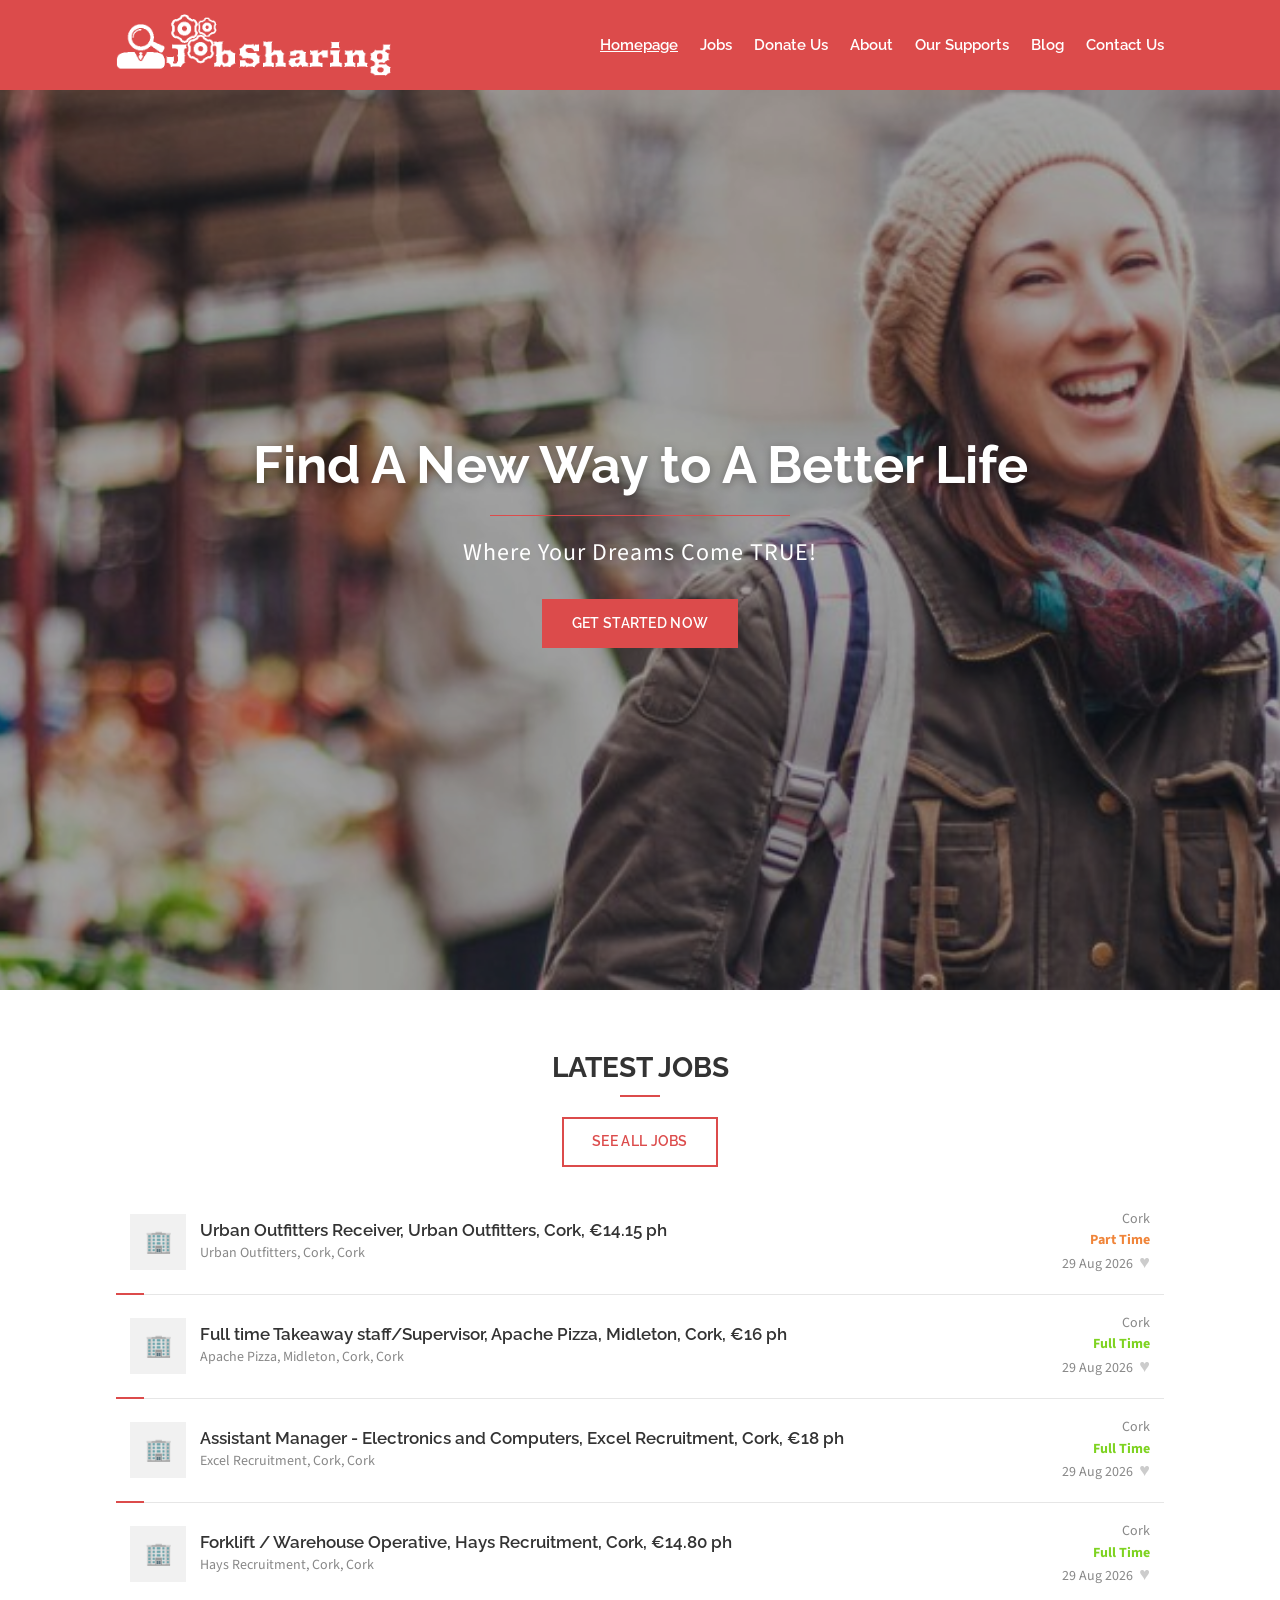
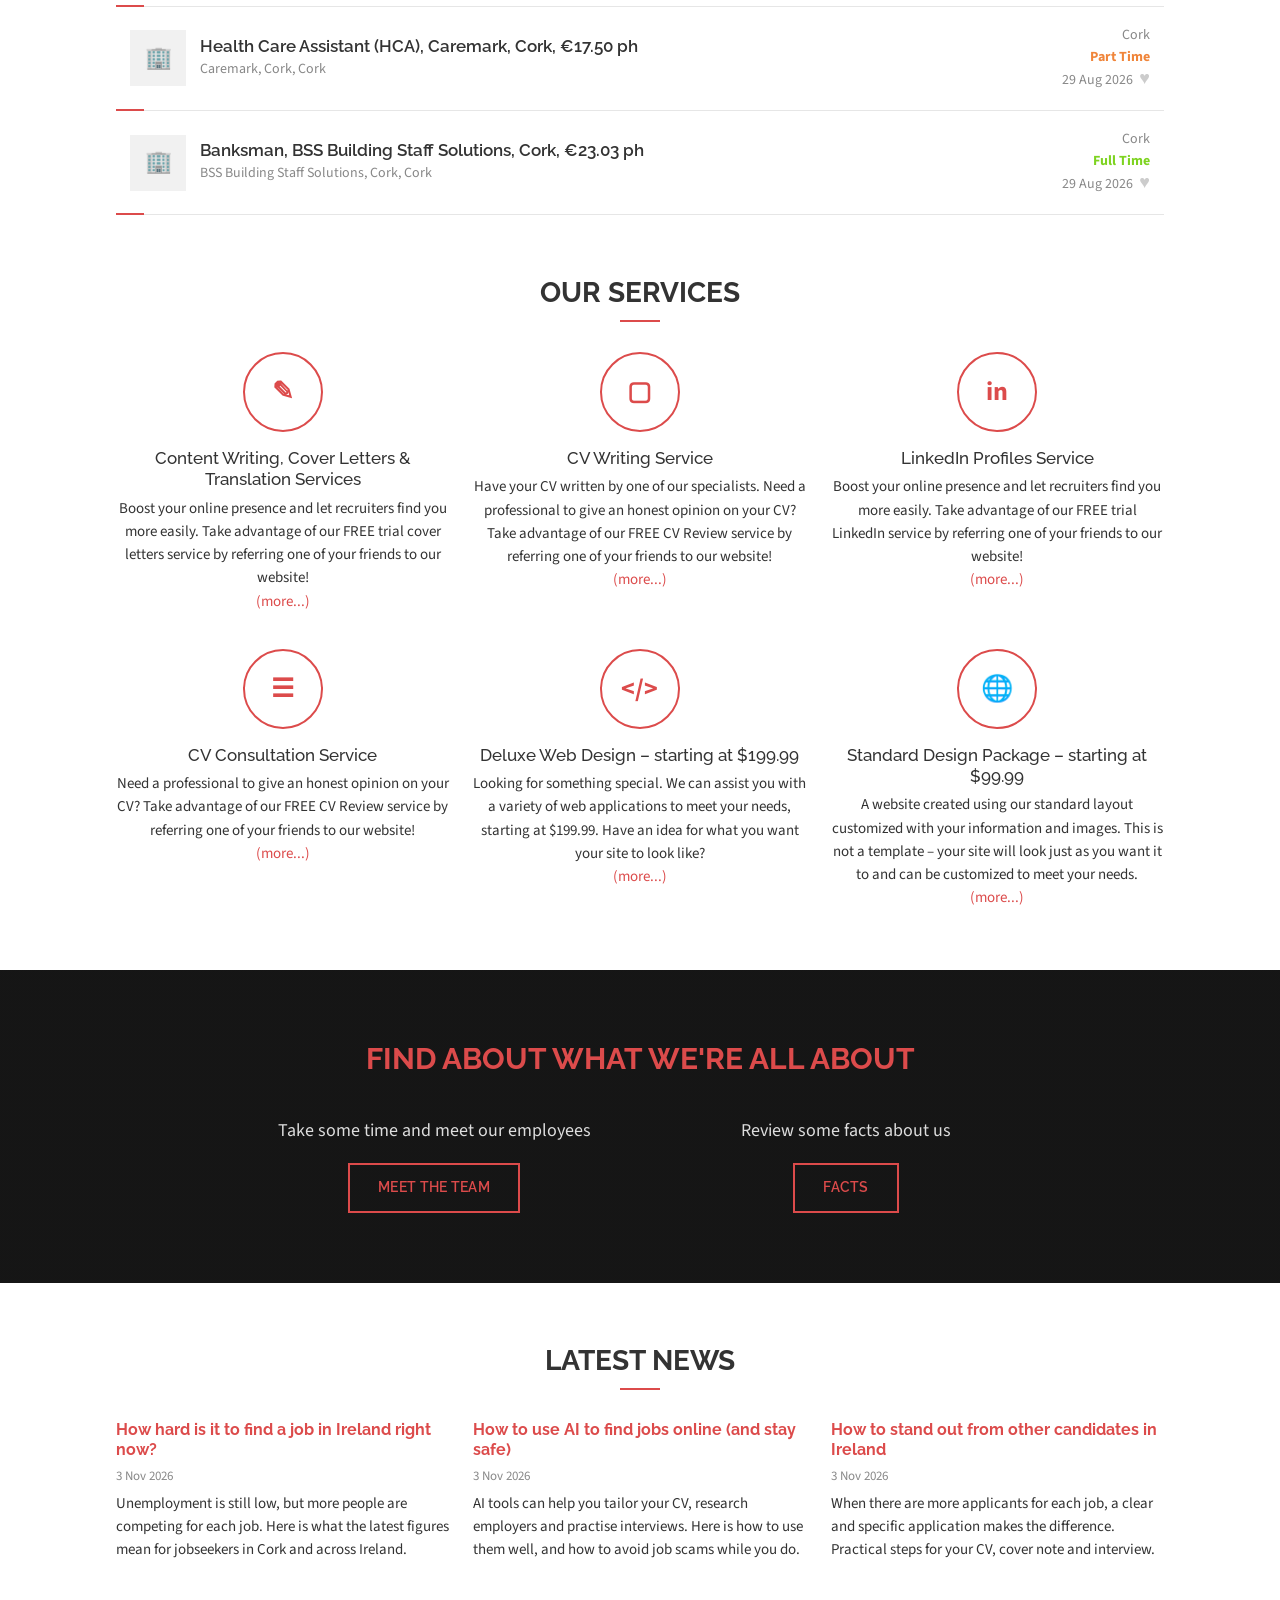
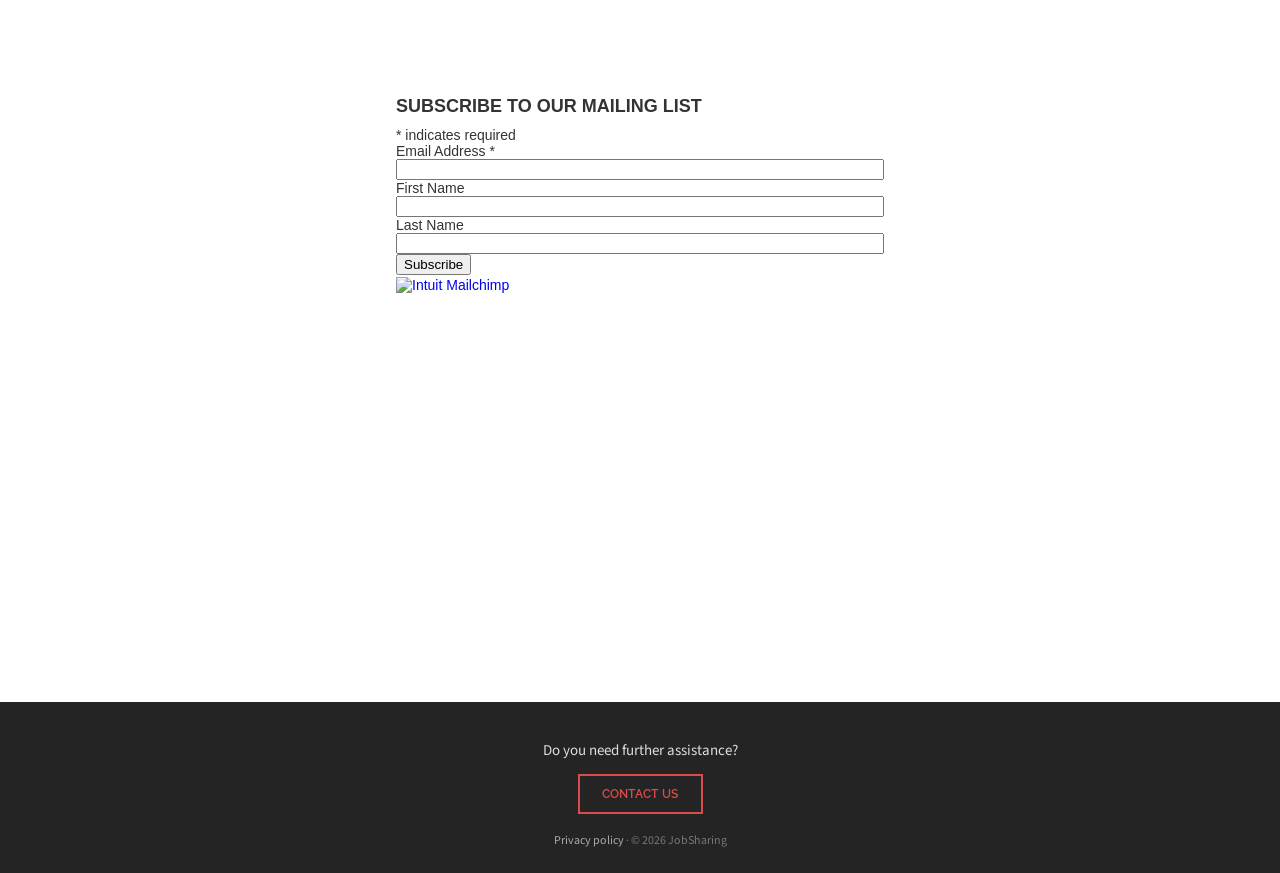
<file: index.html>
<!doctype html>
<html lang="en">
<head>
<meta charset="utf-8">
<meta name="viewport" content="width=device-width, initial-scale=1">
<title>Homepage - JobSharing</title>
<meta name="description" content="JobSharing helps people find jobs in Cork, Ireland.">
<link rel="icon" href="wp-content/uploads/2016/01/logo5.png">
<link href="https://fonts.googleapis.com/css?family=Raleway:400,500,600,700|Source+Sans+Pro:400,600,700&display=swap" rel="stylesheet">
<!-- Google Analytics (GA4) -->
<script async src="https://www.googletagmanager.com/gtag/js?id=G-1SVJ5B8HEQ"></script>
<script>window.dataLayer=window.dataLayer||[];function gtag(){dataLayer.push(arguments);}gtag('js',new Date());gtag('config','G-1SVJ5B8HEQ');</script>
<!-- Google AdSense -->
<script async src="https://pagead2.googlesyndication.com/pagead/js/adsbygoogle.js?client=ca-pub-1756511142277750" crossorigin="anonymous"></script>
<link rel="stylesheet" href="css/style.css">
</head>
<body>
<div id="site-header"></div>

<section class="hero" id="hero">
  <div class="hero-slides" aria-hidden="true">
    <div class="hero-slide active" style="background-image:url('wp-content/uploads/2016/01/slide-one-2x-1170x400.jpg')"></div>
    <div class="hero-slide" style="background-image:url('wp-content/uploads/2016/01/slide-one-2x32-1170x400.jpg')"></div>
    <div class="hero-slide" style="background-image:url('wp-content/uploads/2016/01/slide-one-3x-1170x400.jpg')"></div>
  </div>
  <div class="hero-content">
    <h1>Find A New Way to A Better Life</h1>
    <div class="line"></div>
    <p>Where Your Dreams Come TRUE!</p>
    <a class="btn" href="jobs.html">Get started now</a>
  </div>
</section>

<section class="section">
  <div class="container">
    <h2 class="section-title">Latest jobs</h2>
    <div class="center" style="margin-top:20px"><a class="btn btn-outline" href="jobs.html">See all jobs</a></div>
    <div id="home-jobs" class="job-list" style="margin-top:24px"></div>
  </div>
</section>

<section class="section" style="padding-top:0">
  <div class="container">
    <h2 class="section-title">Our Services</h2>
    <div class="services">
      <div class="service"><div class="icon">&#9998;</div><h3>Content Writing, Cover Letters &amp; Translation Services</h3><p>Boost your online presence and let recruiters find you more easily. Take advantage of our FREE trial cover letters service by referring one of your friends to our website!</p><p><a href="supports.html">(more...)</a></p></div>
      <div class="service"><div class="icon">&#9634;</div><h3>CV Writing Service</h3><p>Have your CV written by one of our specialists. Need a professional to give an honest opinion on your CV? Take advantage of our FREE CV Review service by referring one of your friends to our website!</p><p><a href="supports.html">(more...)</a></p></div>
      <div class="service"><div class="icon">in</div><h3>LinkedIn Profiles Service</h3><p>Boost your online presence and let recruiters find you more easily. Take advantage of our FREE trial LinkedIn service by referring one of your friends to our website!</p><p><a href="supports.html">(more...)</a></p></div>
      <div class="service"><div class="icon">&#9776;</div><h3>CV Consultation Service</h3><p>Need a professional to give an honest opinion on your CV? Take advantage of our FREE CV Review service by referring one of your friends to our website!</p><p><a href="supports.html">(more...)</a></p></div>
      <div class="service"><div class="icon">&lt;/&gt;</div><h3>Deluxe Web Design &ndash; starting at $199.99</h3><p>Looking for something special. We can assist you with a variety of web applications to meet your needs, starting at $199.99. Have an idea for what you want your site to look like?</p><p><a href="supports.html">(more...)</a></p></div>
      <div class="service"><div class="icon">&#127760;</div><h3>Standard Design Package &ndash; starting at $99.99</h3><p>A website created using our standard layout customized with your information and images. This is not a template &ndash; your site will look just as you want it to and can be customized to meet your needs.</p><p><a href="supports.html">(more...)</a></p></div>
    </div>
  </div>
</section>

<section class="explore">
  <h2>Find about what we're all about</h2>
  <div class="explore-row">
    <div><p>Take some time and meet our employees</p><a class="btn btn-outline" style="background:transparent" href="team.html">Meet the team</a></div>
    <div><p>Review some facts about us</p><a class="btn btn-outline" style="background:transparent" href="about.html">Facts</a></div>
  </div>
</section>

<section class="section">
  <div class="container">
    <h2 class="section-title">Latest news</h2>
    <div id="home-news" class="news-grid" style="margin-top:30px"></div>
  </div>
</section>

<section class="section newsletter-band">
  <div class="container" style="max-width:520px">
    <div id="home-newsletter"></div>
  </div>
</section>

<div id="site-footer"></div>

<script src="js/config.js"></script>
<script src="js/common.js"></script>
<script src="js/blog.js"></script>
<script>
  (function () {
    var slides = document.querySelectorAll(".hero-slide"), i = 0;
    if (slides.length > 1) setInterval(function () {
      slides[i].classList.remove("active"); i = (i + 1) % slides.length; slides[i].classList.add("active");
    }, 5000);
  })();
  document.addEventListener("DOMContentLoaded", function () {
    JS.mountLayout("home");
    document.getElementById("home-newsletter").innerHTML = JS.newsletterBox();
    renderBlog("home-news", 3, 3);
    JS.fetchJSON("data/jobs.json").then(function (jobs) {
      document.getElementById("home-jobs").innerHTML = jobs.slice(0, 6).map(JS.jobCard).join("");
    }).catch(function () {
      document.getElementById("home-jobs").innerHTML = '<p class="empty">Jobs could not be loaded.</p>';
    });
  });
</script>
</body>
</html>
</file>
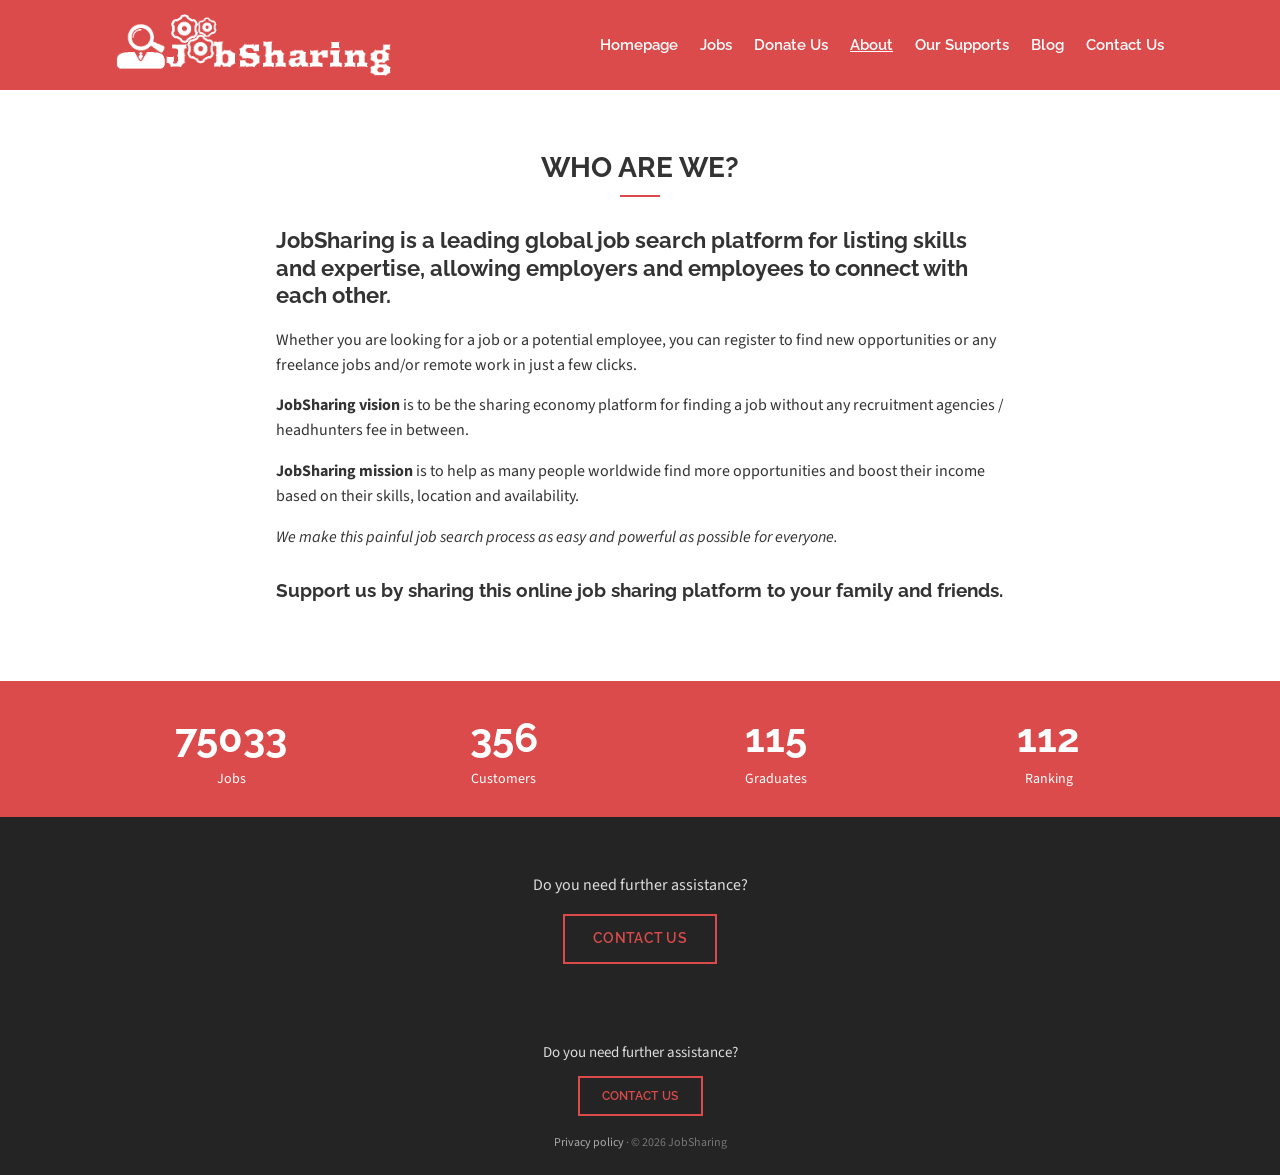
<file: about.html>
<!doctype html>
<html lang="en">
<head>
<meta charset="utf-8">
<meta name="viewport" content="width=device-width, initial-scale=1">
<title>About - JobSharing</title>
<link href="https://fonts.googleapis.com/css?family=Raleway:400,500,600,700|Source+Sans+Pro:400,600,700&display=swap" rel="stylesheet">
<!-- Google Analytics (GA4) -->
<script async src="https://www.googletagmanager.com/gtag/js?id=G-1SVJ5B8HEQ"></script>
<script>window.dataLayer=window.dataLayer||[];function gtag(){dataLayer.push(arguments);}gtag('js',new Date());gtag('config','G-1SVJ5B8HEQ');</script>
<!-- Google AdSense -->
<script async src="https://pagead2.googlesyndication.com/pagead/js/adsbygoogle.js?client=ca-pub-1756511142277750" crossorigin="anonymous"></script>
<link rel="stylesheet" href="css/style.css">
</head>
<body>
<div id="site-header"></div>
<main>
  <section class="section">
    <div class="container page-intro">
      <h1 class="section-title">Who are we?</h1>
      <h2 style="margin-top:30px">JobSharing is a leading global job search platform for listing skills and expertise, allowing employers and employees to connect with each other.</h2>
      <p>Whether you are looking for a job or a potential employee, you can register to find new opportunities or any freelance jobs and/or remote work in just a few clicks.</p>
      <p><strong>JobSharing vision</strong> is to be the sharing economy platform for finding a job without any recruitment agencies / headhunters fee in between.</p>
      <p><strong>JobSharing mission</strong> is to help as many people worldwide find more opportunities and boost their income based on their skills, location and availability.</p>
      <p><em>We make this painful job search process as easy and powerful as possible for everyone.</em></p>
      <h3 style="margin-top:30px">Support us by sharing this online job sharing platform to your family and friends.</h3>
    </div>
  </section>
  <section class="stats">
    <div class="container stats-row">
      <div><div class="n">75033</div><div class="l">Jobs</div></div>
      <div><div class="n">356</div><div class="l">Customers</div></div>
      <div><div class="n">115</div><div class="l">Graduates</div></div>
      <div><div class="n">112</div><div class="l">Ranking</div></div>
    </div>
  </section>
  <section class="cta-band">
    <p>Do you need further assistance?</p>
    <a class="btn btn-outline" href="contact.html">Contact us</a>
  </section>
</main>
<div id="site-footer"></div>
<script src="js/config.js"></script>
<script src="js/common.js"></script>
<script>document.addEventListener("DOMContentLoaded", function () { JS.mountLayout("about"); });</script>
</body>
</html>
</file>
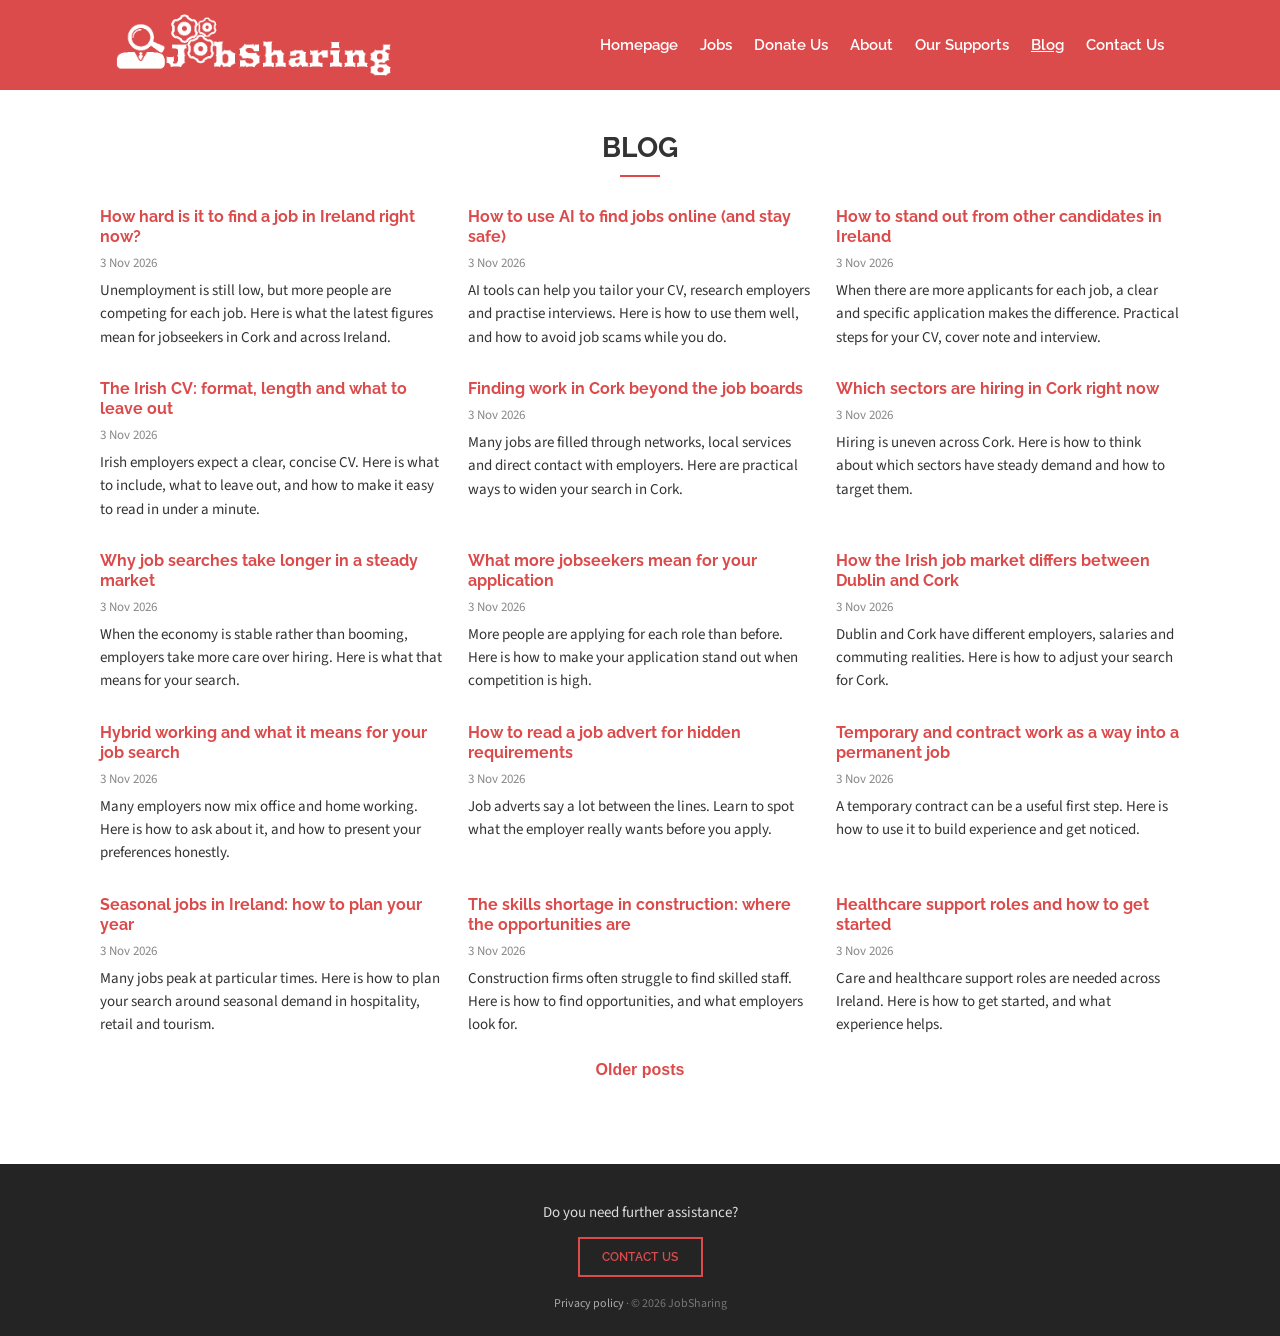
<file: blog.html>
<!doctype html>
<html lang="en">
<head>
<meta charset="utf-8">
<meta name="viewport" content="width=device-width, initial-scale=1">
<title>Blog - JobSharing</title>
<link href="https://fonts.googleapis.com/css?family=Raleway:400,500,600,700|Source+Sans+Pro:400,600,700&display=swap" rel="stylesheet">
<!-- Google Analytics (GA4) -->
<script async src="https://www.googletagmanager.com/gtag/js?id=G-1SVJ5B8HEQ"></script>
<script>window.dataLayer=window.dataLayer||[];function gtag(){dataLayer.push(arguments);}gtag('js',new Date());gtag('config','G-1SVJ5B8HEQ');</script>
<!-- Google AdSense -->
<script async src="https://pagead2.googlesyndication.com/pagead/js/adsbygoogle.js?client=ca-pub-1756511142277750" crossorigin="anonymous"></script>
<link rel="stylesheet" href="css/style.css">
</head>
<body>
<div id="site-header"></div>
<main class="container section" style="padding-top:40px">
  <h1 class="section-title">Blog</h1>
  <div id="blog-posts" class="blog-grid" style="margin-top:30px"></div>
  <div class="center"><button id="blog-posts-more" class="load-more" style="display:none">Older posts</button></div>
</main>
<div id="site-footer"></div>
<script src="js/config.js"></script>
<script src="js/common.js"></script>
<script src="js/blog.js"></script>
<script>
  document.addEventListener("DOMContentLoaded", function () {
    JS.mountLayout("blog");
    renderBlog("blog-posts", 0, 15);
  });
</script>
</body>
</html>
</file>
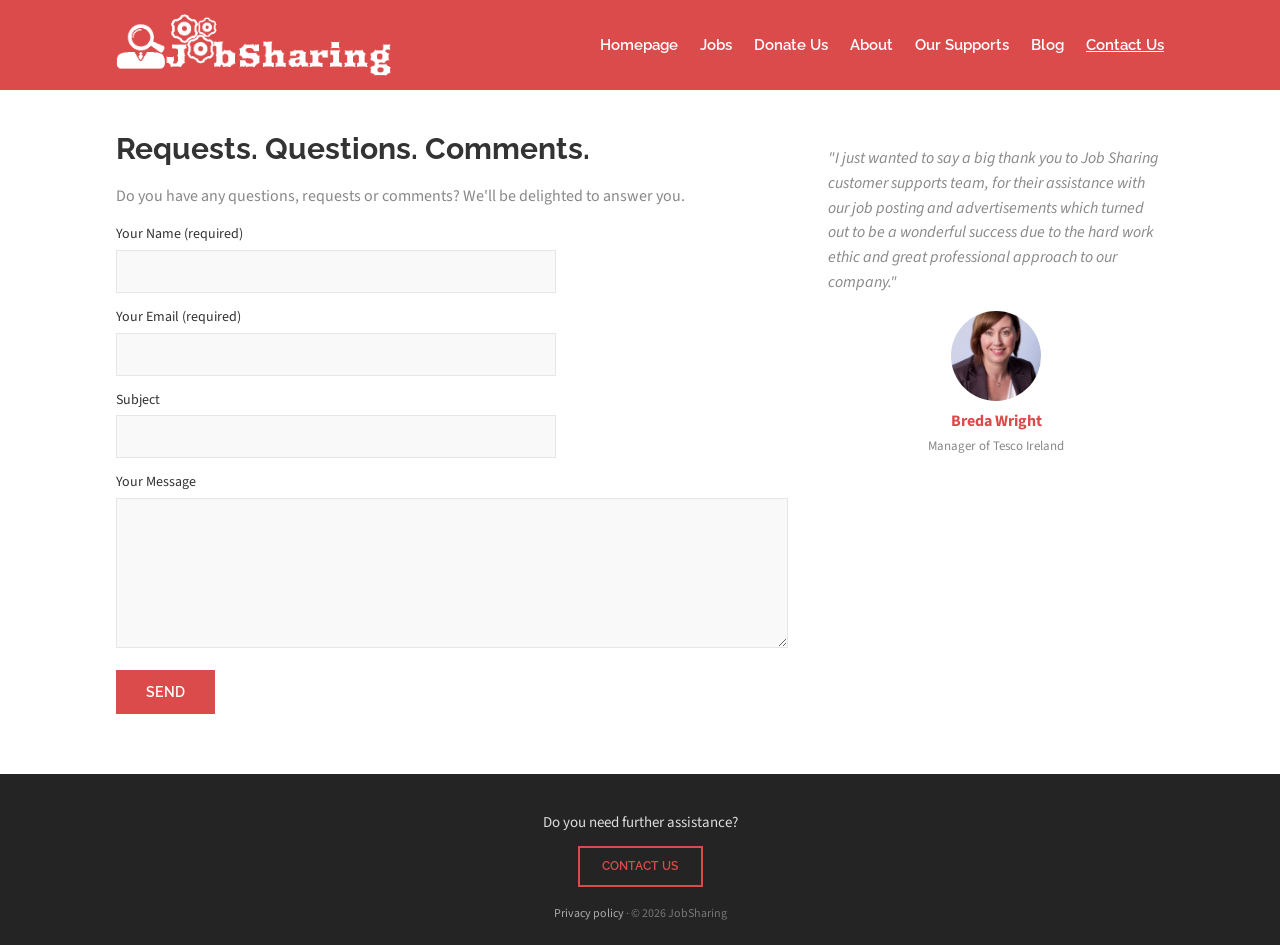
<file: contact.html>
<!doctype html>
<html lang="en">
<head>
<meta charset="utf-8">
<meta name="viewport" content="width=device-width, initial-scale=1">
<title>Contact Us - JobSharing</title>
<link href="https://fonts.googleapis.com/css?family=Raleway:400,500,600,700|Source+Sans+Pro:400,600,700&display=swap" rel="stylesheet">
<!-- Google Analytics (GA4) -->
<script async src="https://www.googletagmanager.com/gtag/js?id=G-1SVJ5B8HEQ"></script>
<script>window.dataLayer=window.dataLayer||[];function gtag(){dataLayer.push(arguments);}gtag('js',new Date());gtag('config','G-1SVJ5B8HEQ');</script>
<!-- Google AdSense -->
<script async src="https://pagead2.googlesyndication.com/pagead/js/adsbygoogle.js?client=ca-pub-1756511142277750" crossorigin="anonymous"></script>
<link rel="stylesheet" href="css/style.css">
</head>
<body>
<div id="site-header"></div>
<main class="section" style="padding-top:40px">
  <div class="container contact-grid">
    <div>
      <h2>Requests. Questions. Comments.</h2>
      <p class="muted">Do you have any questions, requests or comments? We'll be delighted to answer you.</p>
      <!-- Static sites cannot receive form posts by themselves. Replace the action below with a free form service
           (for example Formspree: https://formspree.io/ ) and put your form ID in place of YOUR_FORM_ID. -->
      <form action="https://formspree.io/f/YOUR_FORM_ID" method="POST">
        <div class="form-row"><label for="name">Your Name (required)</label><input id="name" name="name" type="text" required></div>
        <div class="form-row"><label for="email">Your Email (required)</label><input id="email" name="email" type="email" required></div>
        <div class="form-row"><label for="subject">Subject</label><input id="subject" name="subject" type="text"></div>
        <div class="form-row"><label for="message">Your Message</label><textarea id="message" name="message"></textarea></div>
        <button class="btn" type="submit">Send</button>
      </form>
    </div>
    <aside>
      <p class="muted" style="font-style:italic">"I just wanted to say a big thank you to Job Sharing customer supports team, for their assistance with our job posting and advertisements which turned out to be a wonderful success due to the hard work ethic and great professional approach to our company."</p>
      <p class="center"><img src="wp-content/uploads/2016/01/Breda-Wright-200x245.jpg" alt="Breda Wright" style="width:90px;height:90px;object-fit:cover;border-radius:50%"><br><strong style="color:var(--red)">Breda Wright</strong><br><span class="muted" style="font-size:13px">Manager of Tesco Ireland</span></p>
    </aside>
  </div>
</main>
<div id="site-footer"></div>
<script src="js/config.js"></script>
<script src="js/common.js"></script>
<script>document.addEventListener("DOMContentLoaded", function () { JS.mountLayout("contact"); });</script>
</body>
</html>
</file>
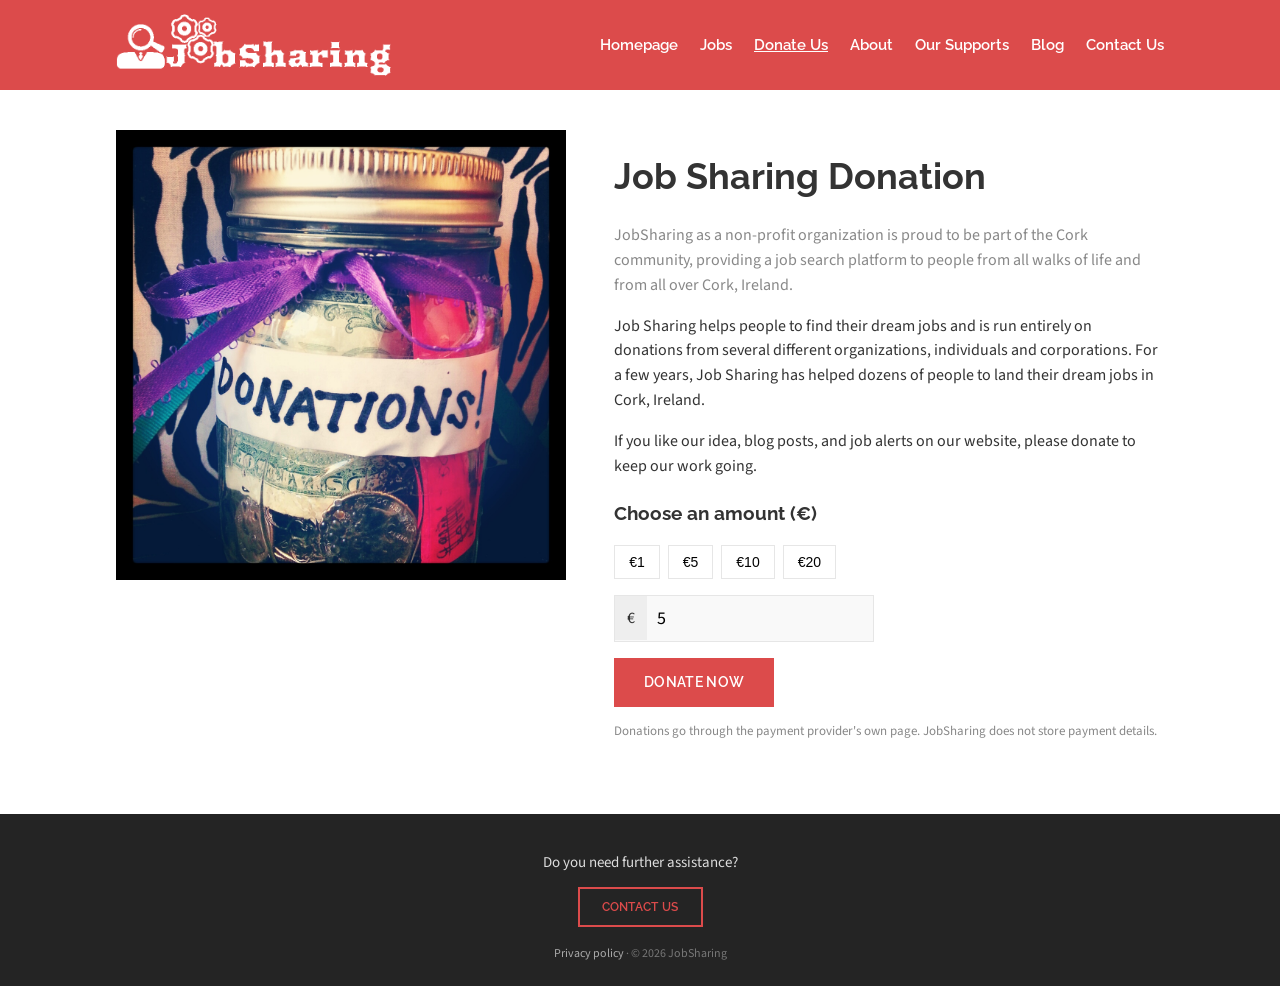
<file: donate.html>
<!doctype html>
<html lang="en">
<head>
<meta charset="utf-8">
<meta name="viewport" content="width=device-width, initial-scale=1">
<title>Job Sharing Donation - JobSharing</title>
<link href="https://fonts.googleapis.com/css?family=Raleway:400,500,600,700|Source+Sans+Pro:400,600,700&display=swap" rel="stylesheet">
<!-- Google Analytics (GA4) -->
<script async src="https://www.googletagmanager.com/gtag/js?id=G-1SVJ5B8HEQ"></script>
<script>window.dataLayer=window.dataLayer||[];function gtag(){dataLayer.push(arguments);}gtag('js',new Date());gtag('config','G-1SVJ5B8HEQ');</script>
<!-- Google AdSense -->
<script async src="https://pagead2.googlesyndication.com/pagead/js/adsbygoogle.js?client=ca-pub-1756511142277750" crossorigin="anonymous"></script>
<link rel="stylesheet" href="css/style.css">
</head>
<body>
<div id="site-header"></div>
<main class="section" style="padding-top:40px">
  <div class="container donate-grid">
    <div>
      <img src="images/donationjob.jpg" alt="Donations jar" style="width:100%;max-width:450px;height:auto;display:block">
    </div>
    <div>
      <h1>Job Sharing Donation</h1>
      <p class="muted">JobSharing as a non-profit organization is proud to be part of the Cork community, providing a job search platform to people from all walks of life and from all over Cork, Ireland.</p>
      <p>Job Sharing helps people to find their dream jobs and is run entirely on donations from several different organizations, individuals and corporations. For a few years, Job Sharing has helped dozens of people to land their dream jobs in Cork, Ireland.</p>
      <p>If you like our idea, blog posts, and job alerts on our website, please donate to keep our work going.</p>
      <h3 style="margin-top:24px">Choose an amount (&euro;)</h3>
      <div class="amount-presets">
        <button type="button" data-amt="1">&euro;1</button>
        <button type="button" data-amt="5">&euro;5</button>
        <button type="button" data-amt="10">&euro;10</button>
        <button type="button" data-amt="20">&euro;20</button>
      </div>
      <div class="amount-box"><span>&euro;</span><input id="amount" type="number" min="1" step="0.5" value="5"></div>
      
      <a class="btn" id="donate-btn" href="https://paypal.me/jobsharing21" target="_blank" rel="noopener">Donate now</a>
      <p class="placeholder-note" style="margin-top:14px">Donations go through the payment provider's own page. JobSharing does not store payment details.</p>
    </div>
  </div>
</main>
<div id="site-footer"></div>
<script src="js/config.js"></script>
<script src="js/common.js"></script>
<script>
  document.addEventListener("DOMContentLoaded", function () {
    JS.mountLayout("donate");
    var amt = document.getElementById("amount");
    document.querySelectorAll("[data-amt]").forEach(function (b) {
      b.addEventListener("click", function () { amt.value = b.getAttribute("data-amt"); });
    });
  });
</script>
</body>
</html>
</file>
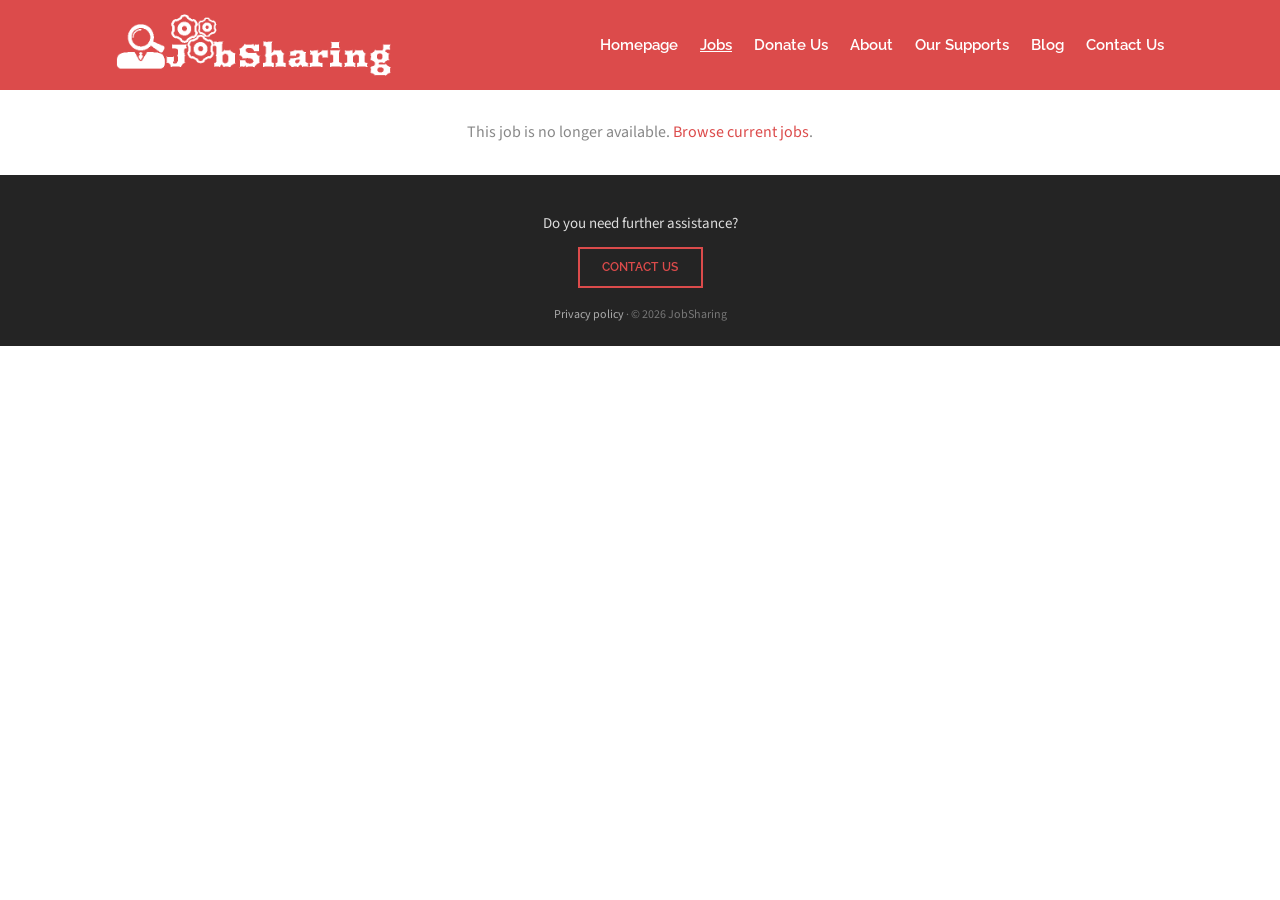
<file: job.html>
<!doctype html>
<html lang="en">
<head>
<meta charset="utf-8">
<meta name="viewport" content="width=device-width, initial-scale=1">
<title>Job - JobSharing</title>
<link href="https://fonts.googleapis.com/css?family=Raleway:400,500,600,700|Source+Sans+Pro:400,600,700&display=swap" rel="stylesheet">
<!-- Google Analytics (GA4) -->
<script async src="https://www.googletagmanager.com/gtag/js?id=G-1SVJ5B8HEQ"></script>
<script>window.dataLayer=window.dataLayer||[];function gtag(){dataLayer.push(arguments);}gtag('js',new Date());gtag('config','G-1SVJ5B8HEQ');</script>
<!-- Google AdSense -->
<script async src="https://pagead2.googlesyndication.com/pagead/js/adsbygoogle.js?client=ca-pub-1756511142277750" crossorigin="anonymous"></script>
<link rel="stylesheet" href="css/style.css">
</head>
<body>
<div id="site-header"></div>
<main class="container" id="job-box"><div class="empty">Loading job&hellip;</div></main>
<div id="site-footer"></div>
<script src="js/config.js"></script>
<script src="js/common.js"></script>
<script src="js/job.js"></script>
</body>
</html>
</file>
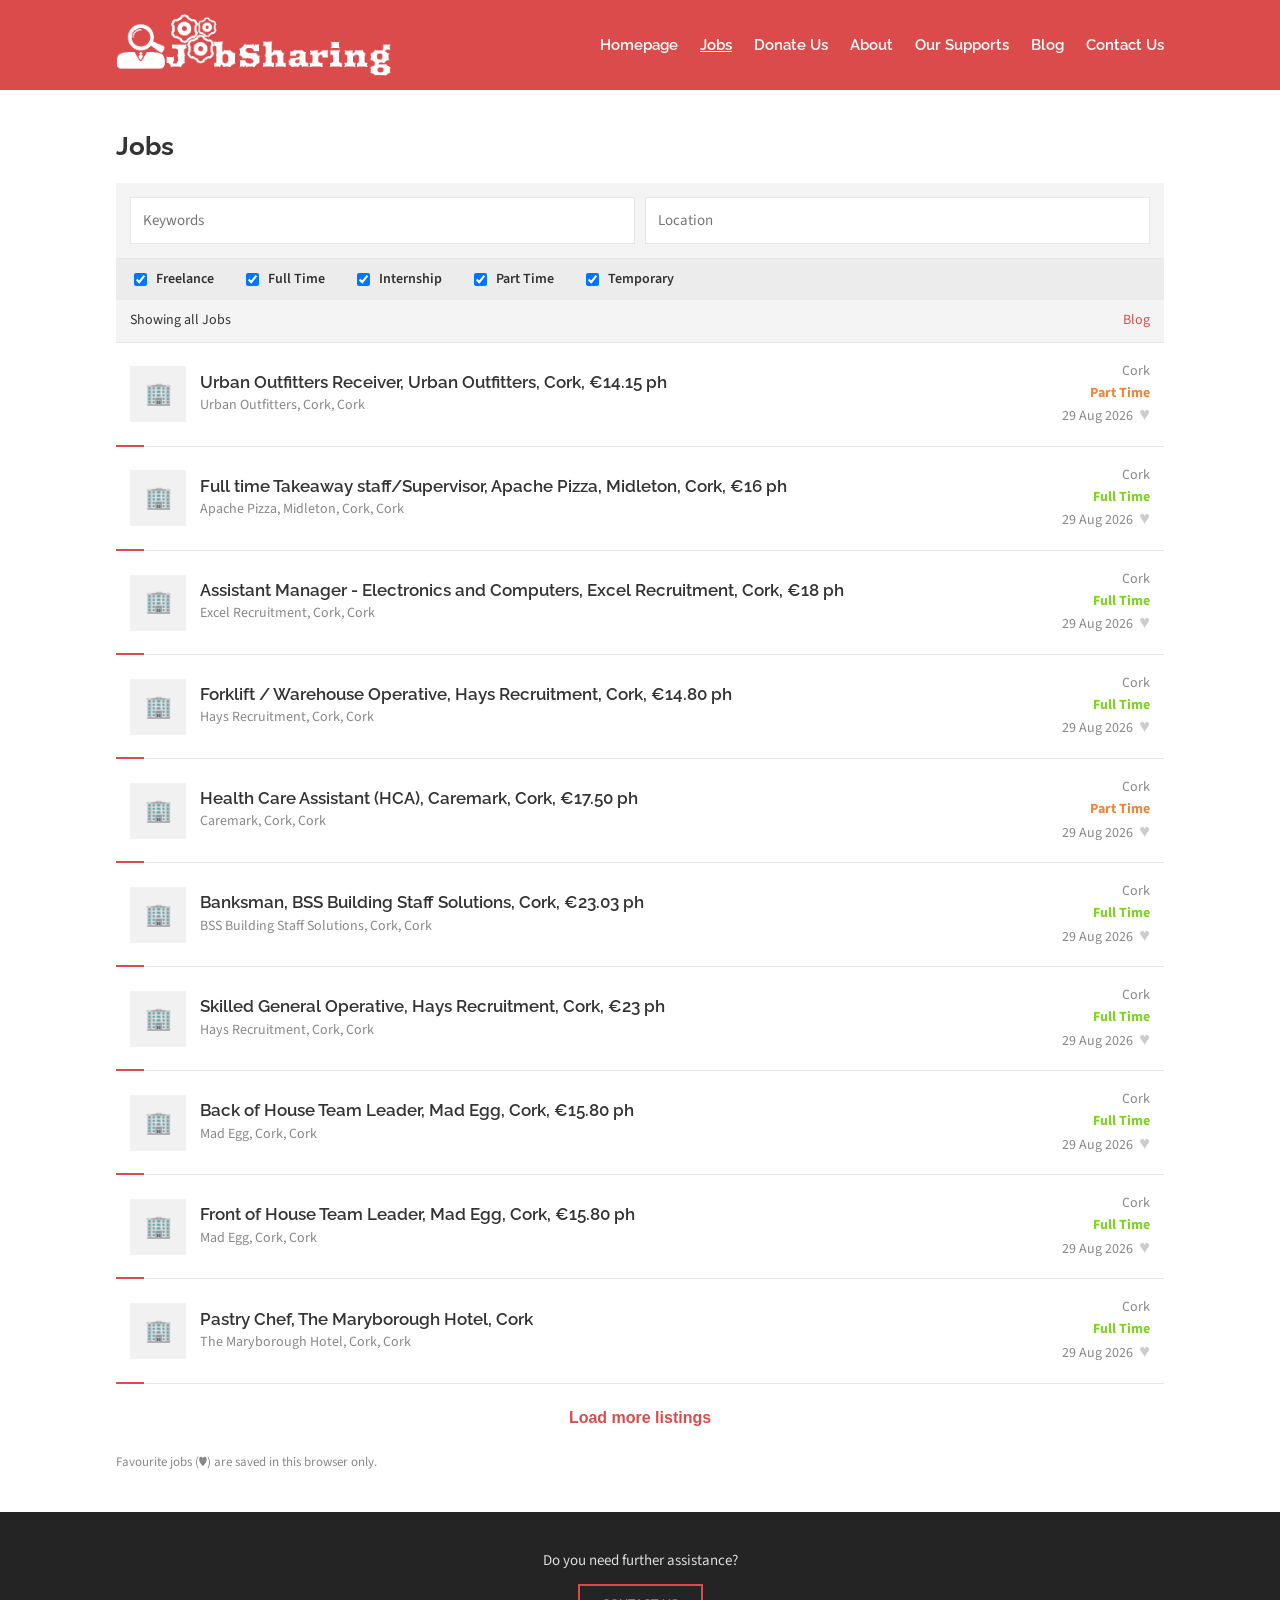
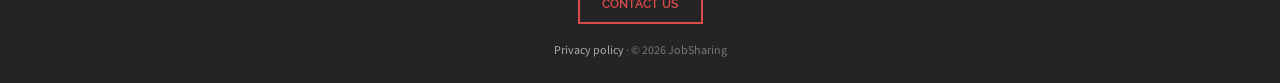
<file: jobs.html>
<!doctype html>
<html lang="en">
<head>
<meta charset="utf-8">
<meta name="viewport" content="width=device-width, initial-scale=1">
<title>Jobs - JobSharing</title>
<link href="https://fonts.googleapis.com/css?family=Raleway:400,500,600,700|Source+Sans+Pro:400,600,700&display=swap" rel="stylesheet">
<!-- Google Analytics (GA4) -->
<script async src="https://www.googletagmanager.com/gtag/js?id=G-1SVJ5B8HEQ"></script>
<script>window.dataLayer=window.dataLayer||[];function gtag(){dataLayer.push(arguments);}gtag('js',new Date());gtag('config','G-1SVJ5B8HEQ');</script>
<!-- Google AdSense -->
<script async src="https://pagead2.googlesyndication.com/pagead/js/adsbygoogle.js?client=ca-pub-1756511142277750" crossorigin="anonymous"></script>
<link rel="stylesheet" href="css/style.css">
</head>
<body>
<div id="site-header"></div>

<main class="container">
  <h1 class="page-title">Jobs</h1>

  <div class="search-box">
    <input type="text" id="kw" placeholder="Keywords">
    <input type="text" id="loc" placeholder="Location">
  </div>
  <div class="type-filters">
    <label><input type="checkbox" class="type-filter" value="Freelance" checked> Freelance</label>
    <label><input type="checkbox" class="type-filter" value="Full Time" checked> Full Time</label>
    <label><input type="checkbox" class="type-filter" value="Internship" checked> Internship</label>
    <label><input type="checkbox" class="type-filter" value="Part Time" checked> Part Time</label>
    <label><input type="checkbox" class="type-filter" value="Temporary" checked> Temporary</label>
  </div>
  <div class="results-bar"><span id="results-count">Loading&hellip;</span><span><a href="blog.html">Blog</a></span></div>

  <div id="job-list" class="job-list"></div>
  <button id="load-more" class="load-more" style="display:none">Load more listings</button>
  <p class="muted" style="font-size:13px;margin:20px 0 40px">Favourite jobs (&#9829;) are saved in this browser only.</p>
</main>

<div id="site-footer"></div>
<script src="js/config.js"></script>
<script src="js/common.js"></script>
<script src="js/jobs.js"></script>
</body>
</html>
</file>
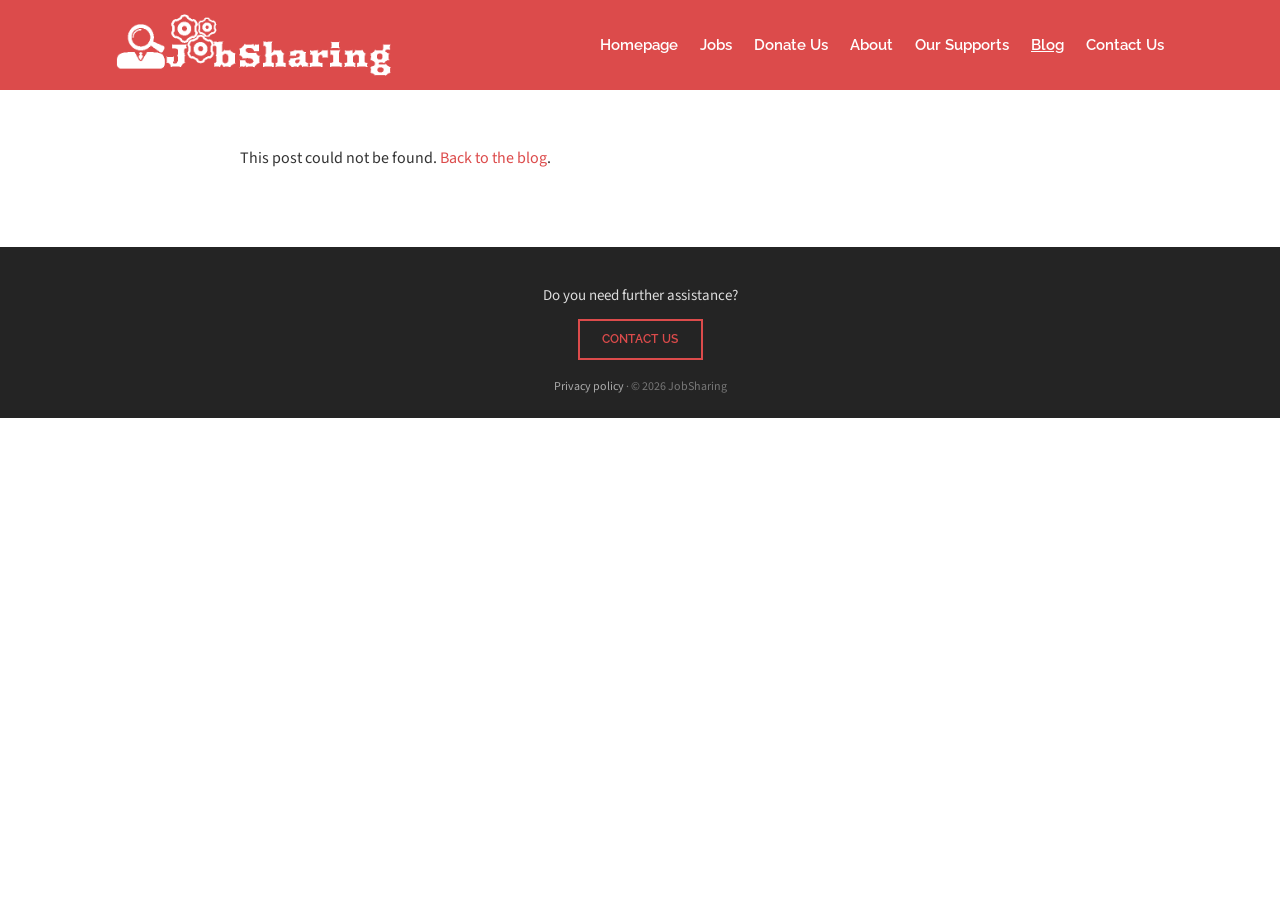
<file: post.html>
<!doctype html>
<html lang="en">
<head>
<meta charset="utf-8">
<meta name="viewport" content="width=device-width, initial-scale=1">
<title>Blog post - JobSharing</title>
<link href="https://fonts.googleapis.com/css?family=Raleway:400,500,600,700|Source+Sans+Pro:400,600,700&display=swap" rel="stylesheet">
<!-- Google Analytics (GA4) -->
<script async src="https://www.googletagmanager.com/gtag/js?id=G-1SVJ5B8HEQ"></script>
<script>window.dataLayer=window.dataLayer||[];function gtag(){dataLayer.push(arguments);}gtag('js',new Date());gtag('config','G-1SVJ5B8HEQ');</script>
<!-- Google AdSense -->
<script async src="https://pagead2.googlesyndication.com/pagead/js/adsbygoogle.js?client=ca-pub-1756511142277750" crossorigin="anonymous"></script>
<link rel="stylesheet" href="css/style.css">
</head>
<body>
<div id="site-header"></div>
<main class="container section" style="padding-top:40px;max-width:800px">
  <div id="post-box"><p class="muted">Loading...</p></div>
</main>
<div id="site-footer"></div>
<script src="js/config.js"></script>
<script src="js/common.js"></script>
<script src="js/post.js"></script>
</body>
</html>
</file>
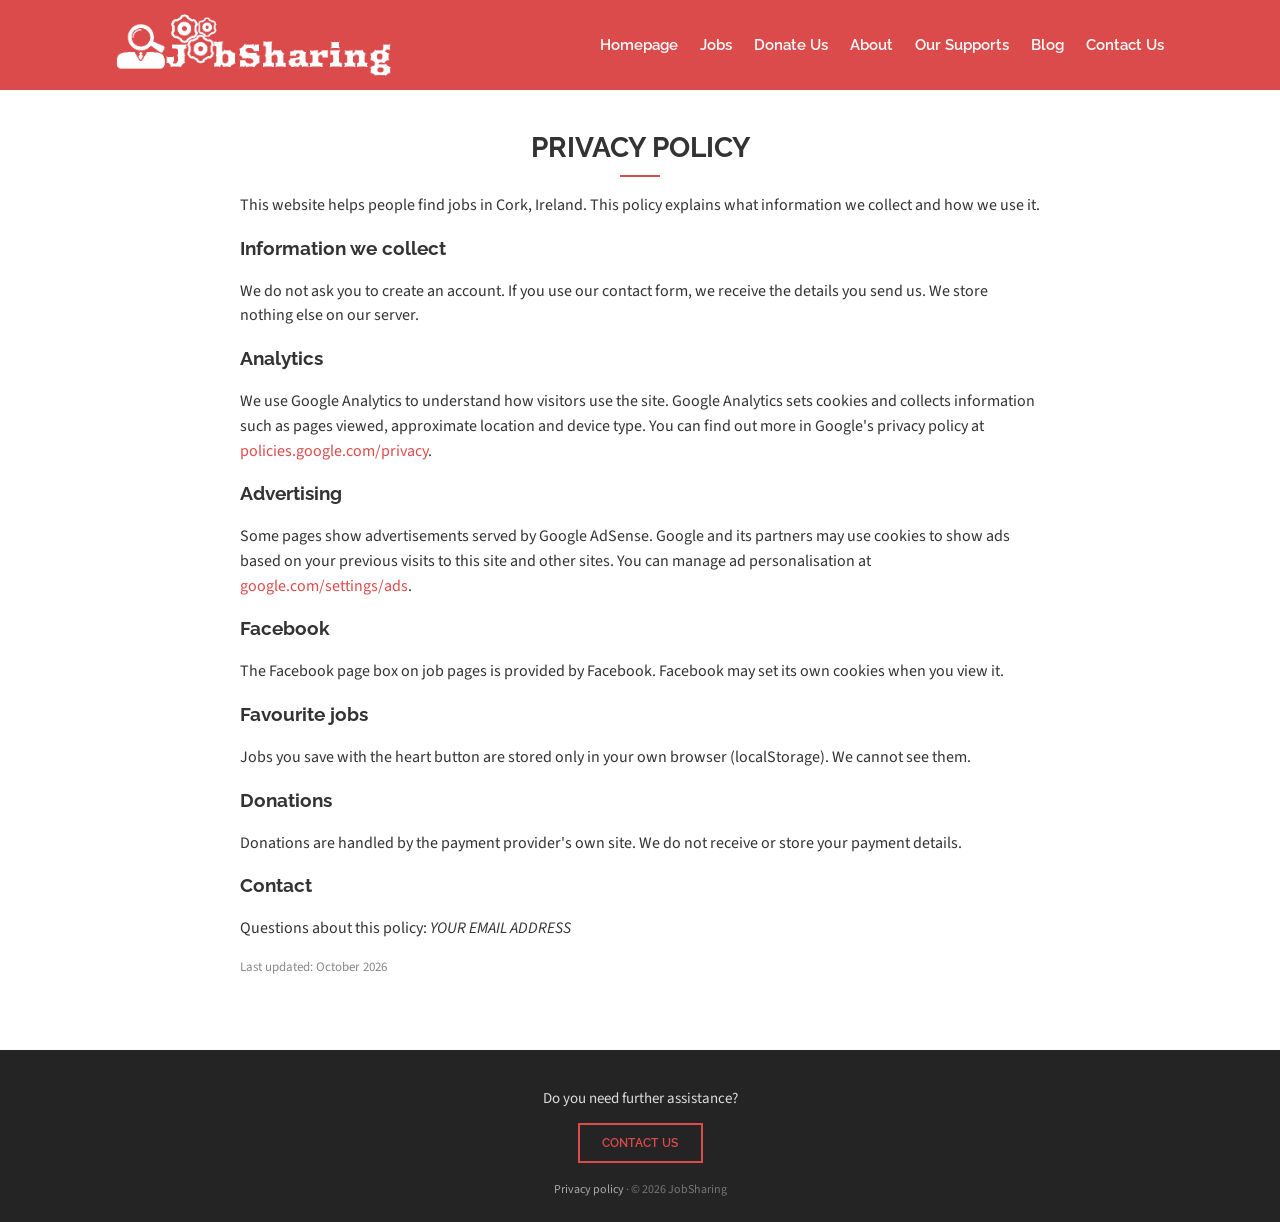
<file: privacy.html>
<!doctype html>
<html lang="en">
<head>
<meta charset="utf-8">
<meta name="viewport" content="width=device-width, initial-scale=1">
<title>Privacy Policy - JobSharing</title>
<!-- Google Analytics -->
<script async src="https://www.googletagmanager.com/gtag/js?id=G-1SVJ5B8HEQ"></script>
<script>window.dataLayer=window.dataLayer||[];function gtag(){dataLayer.push(arguments);}gtag('js',new Date());gtag('config','G-1SVJ5B8HEQ');</script>
<!-- Google AdSense -->
<script async src="https://pagead2.googlesyndication.com/pagead/js/adsbygoogle.js?client=ca-pub-1756511142277750" crossorigin="anonymous"></script>
<link href="https://fonts.googleapis.com/css?family=Raleway:400,500,600,700|Source+Sans+Pro:400,600,700&display=swap" rel="stylesheet">
<link rel="stylesheet" href="css/style.css">
</head>
<body>
<div id="site-header"></div>
<main class="container section" style="padding-top:40px;max-width:800px">
  <h1 class="section-title">Privacy Policy</h1>
  <p>This website helps people find jobs in Cork, Ireland. This policy explains what information we collect and how we use it.</p>
  <h3>Information we collect</h3>
  <p>We do not ask you to create an account. If you use our contact form, we receive the details you send us. We store nothing else on our server.</p>
  <h3>Analytics</h3>
  <p>We use Google Analytics to understand how visitors use the site. Google Analytics sets cookies and collects information such as pages viewed, approximate location and device type. You can find out more in Google's privacy policy at <a href="https://policies.google.com/privacy" target="_blank" rel="noopener">policies.google.com/privacy</a>.</p>
  <h3>Advertising</h3>
  <p>Some pages show advertisements served by Google AdSense. Google and its partners may use cookies to show ads based on your previous visits to this site and other sites. You can manage ad personalisation at <a href="https://www.google.com/settings/ads" target="_blank" rel="noopener">google.com/settings/ads</a>.</p>
  <h3>Facebook</h3>
  <p>The Facebook page box on job pages is provided by Facebook. Facebook may set its own cookies when you view it.</p>
  <h3>Favourite jobs</h3>
  <p>Jobs you save with the heart button are stored only in your own browser (localStorage). We cannot see them.</p>
  <h3>Donations</h3>
  <p>Donations are handled by the payment provider's own site. We do not receive or store your payment details.</p>
  <h3>Contact</h3>
  <p>Questions about this policy: <em>YOUR EMAIL ADDRESS</em></p>
  <p class="muted" style="font-size:13px">Last updated: October 2026</p>
</main>
<div id="site-footer"></div>
<script src="js/config.js"></script>
<script src="js/common.js"></script>
<script>document.addEventListener("DOMContentLoaded", function () { JS.mountLayout("privacy"); });</script>
</body>
</html>
</file>
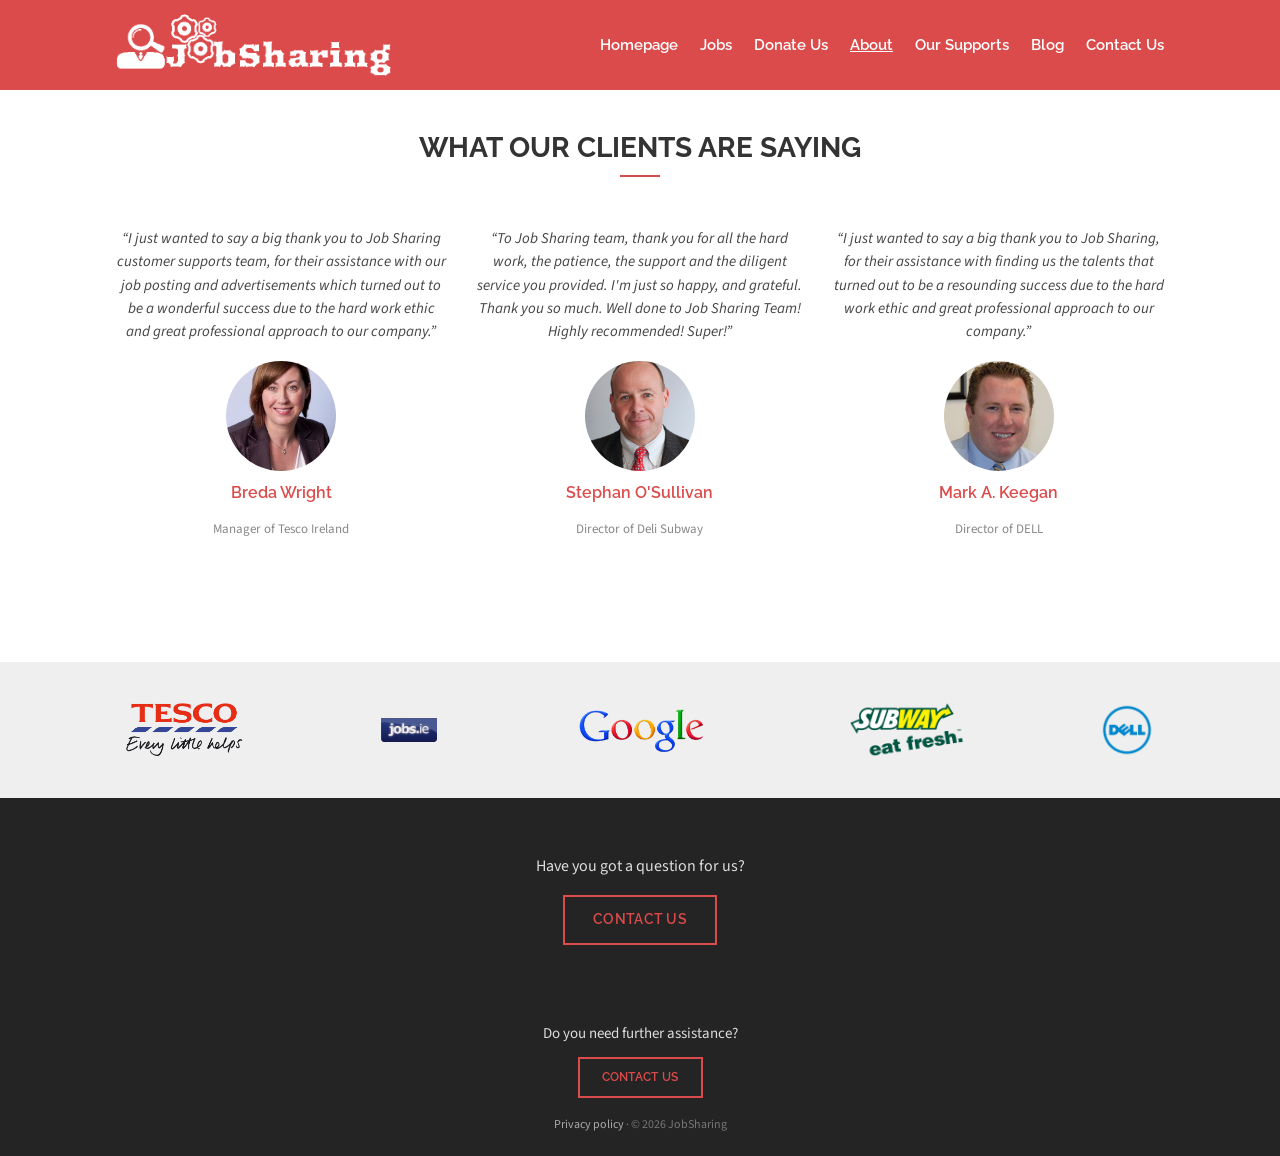
<file: success-stories.html>
<!doctype html>
<html lang="en">
<head>
<meta charset="utf-8">
<meta name="viewport" content="width=device-width, initial-scale=1">
<title>Success Stories - JobSharing</title>
<link href="https://fonts.googleapis.com/css?family=Raleway:400,500,600,700|Source+Sans+Pro:400,600,700&display=swap" rel="stylesheet">
<!-- Google Analytics (GA4) -->
<script async src="https://www.googletagmanager.com/gtag/js?id=G-1SVJ5B8HEQ"></script>
<script>window.dataLayer=window.dataLayer||[];function gtag(){dataLayer.push(arguments);}gtag('js',new Date());gtag('config','G-1SVJ5B8HEQ');</script>
<!-- Google AdSense -->
<script async src="https://pagead2.googlesyndication.com/pagead/js/adsbygoogle.js?client=ca-pub-1756511142277750" crossorigin="anonymous"></script>
<link rel="stylesheet" href="css/style.css">
</head>
<body>
<div id="site-header"></div>
<main class="section" style="padding-top:40px">
  <div class="container">
    <h1 class="section-title">What our clients are saying</h1>
    <div class="testimonials" style="margin-top:50px">
      <div class="testimonial">
        <q>I just wanted to say a big thank you to Job Sharing customer supports team, for their assistance with our job posting and advertisements which turned out to be a wonderful success due to the hard work ethic and great professional approach to our company.</q>
        <img src="wp-content/uploads/2016/01/Breda-Wright-200x245.jpg" alt="Breda Wright">
        <p class="who">Breda Wright</p><p class="role">Manager of Tesco Ireland</p>
      </div>
      <div class="testimonial">
        <q>To Job Sharing team, thank you for all the hard work, the patience, the support and the diligent service you provided. I'm just so happy, and grateful. Thank you so much. Well done to Job Sharing Team! Highly recommended! Super!</q>
        <img src="wp-content/uploads/2016/01/Mr.-Stiphen-Deli-350x245.jpg" alt="Stephan O'Sullivan">
        <p class="who">Stephan O'Sullivan</p><p class="role">Director of Deli Subway</p>
      </div>
      <div class="testimonial">
        <q>I just wanted to say a big thank you to Job Sharing, for their assistance with finding us the talents that turned out to be a resounding success due to the hard work ethic and great professional approach to our company.</q>
        <img src="wp-content/uploads/2016/01/mark-keegan-187x245.jpg" alt="Mark A. Keegan">
        <p class="who">Mark A. Keegan</p><p class="role">Director of DELL</p>
      </div>
    </div>
  </div>
</main>
<section class="clients" style="margin-top:50px">
  <div class="clients-row">
    <img src="wp-content/uploads/2016/01/tesco.png" alt="Tesco">
    <img src="wp-content/uploads/2016/01/jobsie.png" alt="jobs.ie">
    <img src="wp-content/uploads/2016/01/google.png" alt="Google">
    <img src="wp-content/uploads/2016/01/2000px-Subway_restaurant.svg_.png" alt="Subway">
    <img src="wp-content/uploads/2016/01/Dell-Logo-PNG-03197-470x470.png" alt="Dell">
  </div>
</section>
<section class="cta-band" style="margin-top:0">
  <p>Have you got a question for us?</p>
  <a class="btn btn-outline" href="contact.html">Contact us</a>
</section>
<div id="site-footer"></div>
<script src="js/config.js"></script>
<script src="js/common.js"></script>
<script>document.addEventListener("DOMContentLoaded", function () { JS.mountLayout("about"); });</script>
</body>
</html>
</file>
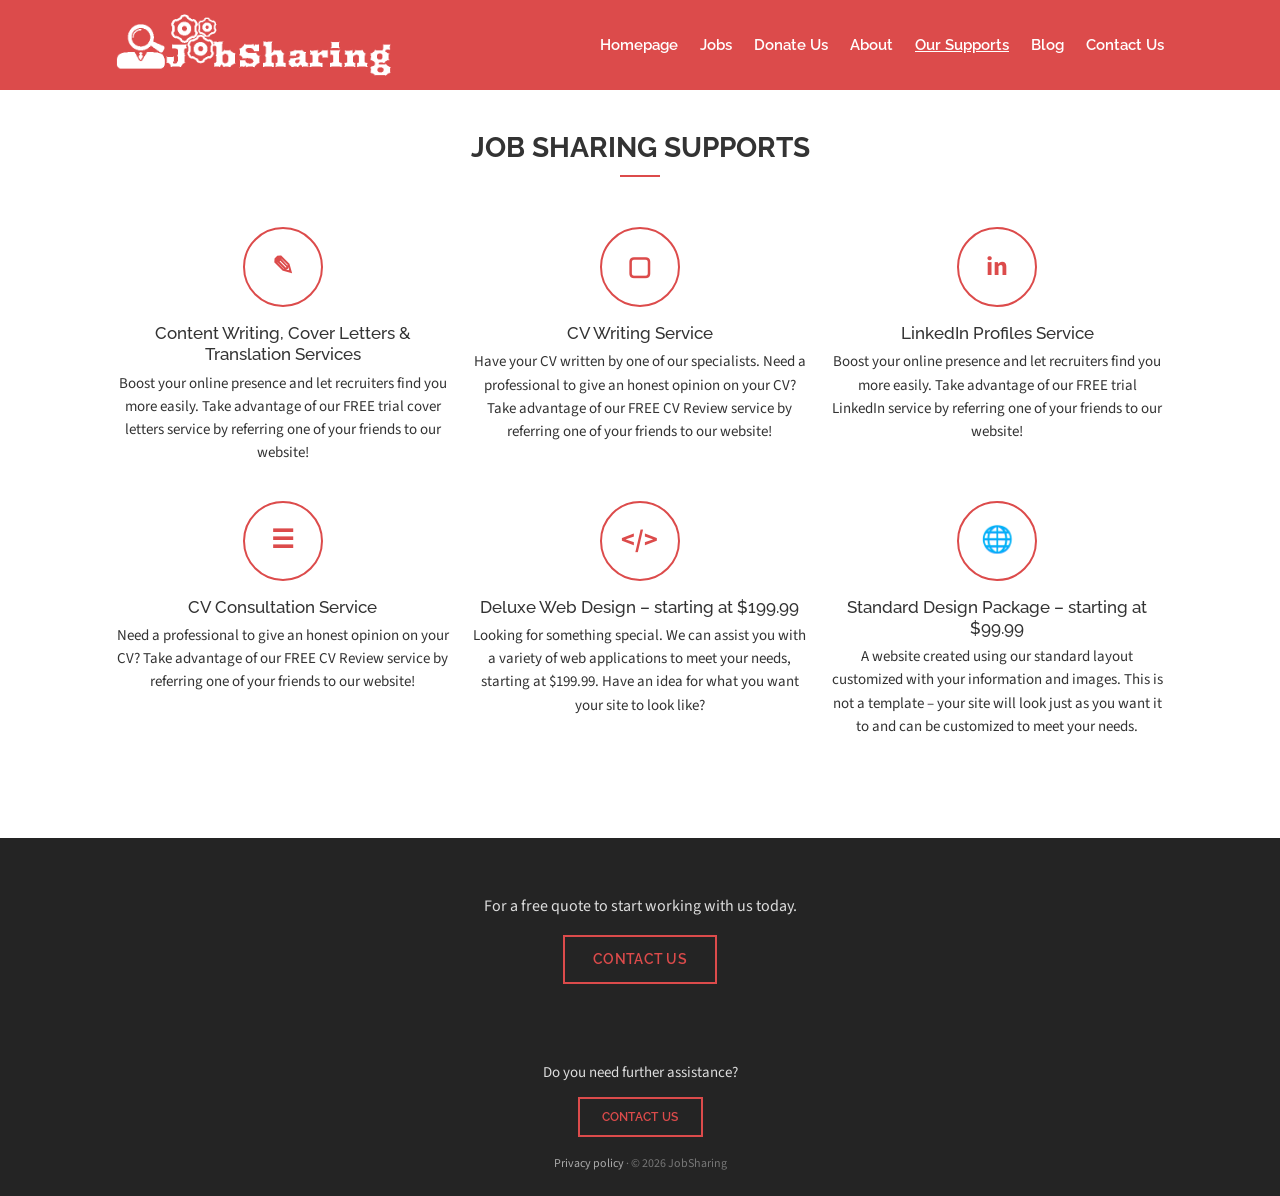
<file: supports.html>
<!doctype html>
<html lang="en">
<head>
<meta charset="utf-8">
<meta name="viewport" content="width=device-width, initial-scale=1">
<title>Job Sharing Supports - JobSharing</title>
<link href="https://fonts.googleapis.com/css?family=Raleway:400,500,600,700|Source+Sans+Pro:400,600,700&display=swap" rel="stylesheet">
<!-- Google Analytics (GA4) -->
<script async src="https://www.googletagmanager.com/gtag/js?id=G-1SVJ5B8HEQ"></script>
<script>window.dataLayer=window.dataLayer||[];function gtag(){dataLayer.push(arguments);}gtag('js',new Date());gtag('config','G-1SVJ5B8HEQ');</script>
<!-- Google AdSense -->
<script async src="https://pagead2.googlesyndication.com/pagead/js/adsbygoogle.js?client=ca-pub-1756511142277750" crossorigin="anonymous"></script>
<link rel="stylesheet" href="css/style.css">
</head>
<body>
<div id="site-header"></div>
<main class="section" style="padding-top:40px">
  <div class="container">
    <h1 class="section-title">Job Sharing Supports</h1>
    <div class="services" style="margin-top:50px">
      <div class="service"><div class="icon">&#9998;</div><h3>Content Writing, Cover Letters &amp; Translation Services</h3><p>Boost your online presence and let recruiters find you more easily. Take advantage of our FREE trial cover letters service by referring one of your friends to our website!</p></div>
      <div class="service"><div class="icon">&#9634;</div><h3>CV Writing Service</h3><p>Have your CV written by one of our specialists. Need a professional to give an honest opinion on your CV? Take advantage of our FREE CV Review service by referring one of your friends to our website!</p></div>
      <div class="service"><div class="icon">in</div><h3>LinkedIn Profiles Service</h3><p>Boost your online presence and let recruiters find you more easily. Take advantage of our FREE trial LinkedIn service by referring one of your friends to our website!</p></div>
      <div class="service"><div class="icon">&#9776;</div><h3>CV Consultation Service</h3><p>Need a professional to give an honest opinion on your CV? Take advantage of our FREE CV Review service by referring one of your friends to our website!</p></div>
      <div class="service"><div class="icon">&lt;/&gt;</div><h3>Deluxe Web Design &ndash; starting at $199.99</h3><p>Looking for something special. We can assist you with a variety of web applications to meet your needs, starting at $199.99. Have an idea for what you want your site to look like?</p></div>
      <div class="service"><div class="icon">&#127760;</div><h3>Standard Design Package &ndash; starting at $99.99</h3><p>A website created using our standard layout customized with your information and images. This is not a template &ndash; your site will look just as you want it to and can be customized to meet your needs.</p></div>
    </div>
  </div>
</main>
<section class="cta-band" style="margin-top:40px">
  <p>For a free quote to start working with us today.</p>
  <a class="btn btn-outline" href="contact.html">Contact us</a>
</section>
<div id="site-footer"></div>
<script src="js/config.js"></script>
<script src="js/common.js"></script>
<script>document.addEventListener("DOMContentLoaded", function () { JS.mountLayout("supports"); });</script>
</body>
</html>
</file>
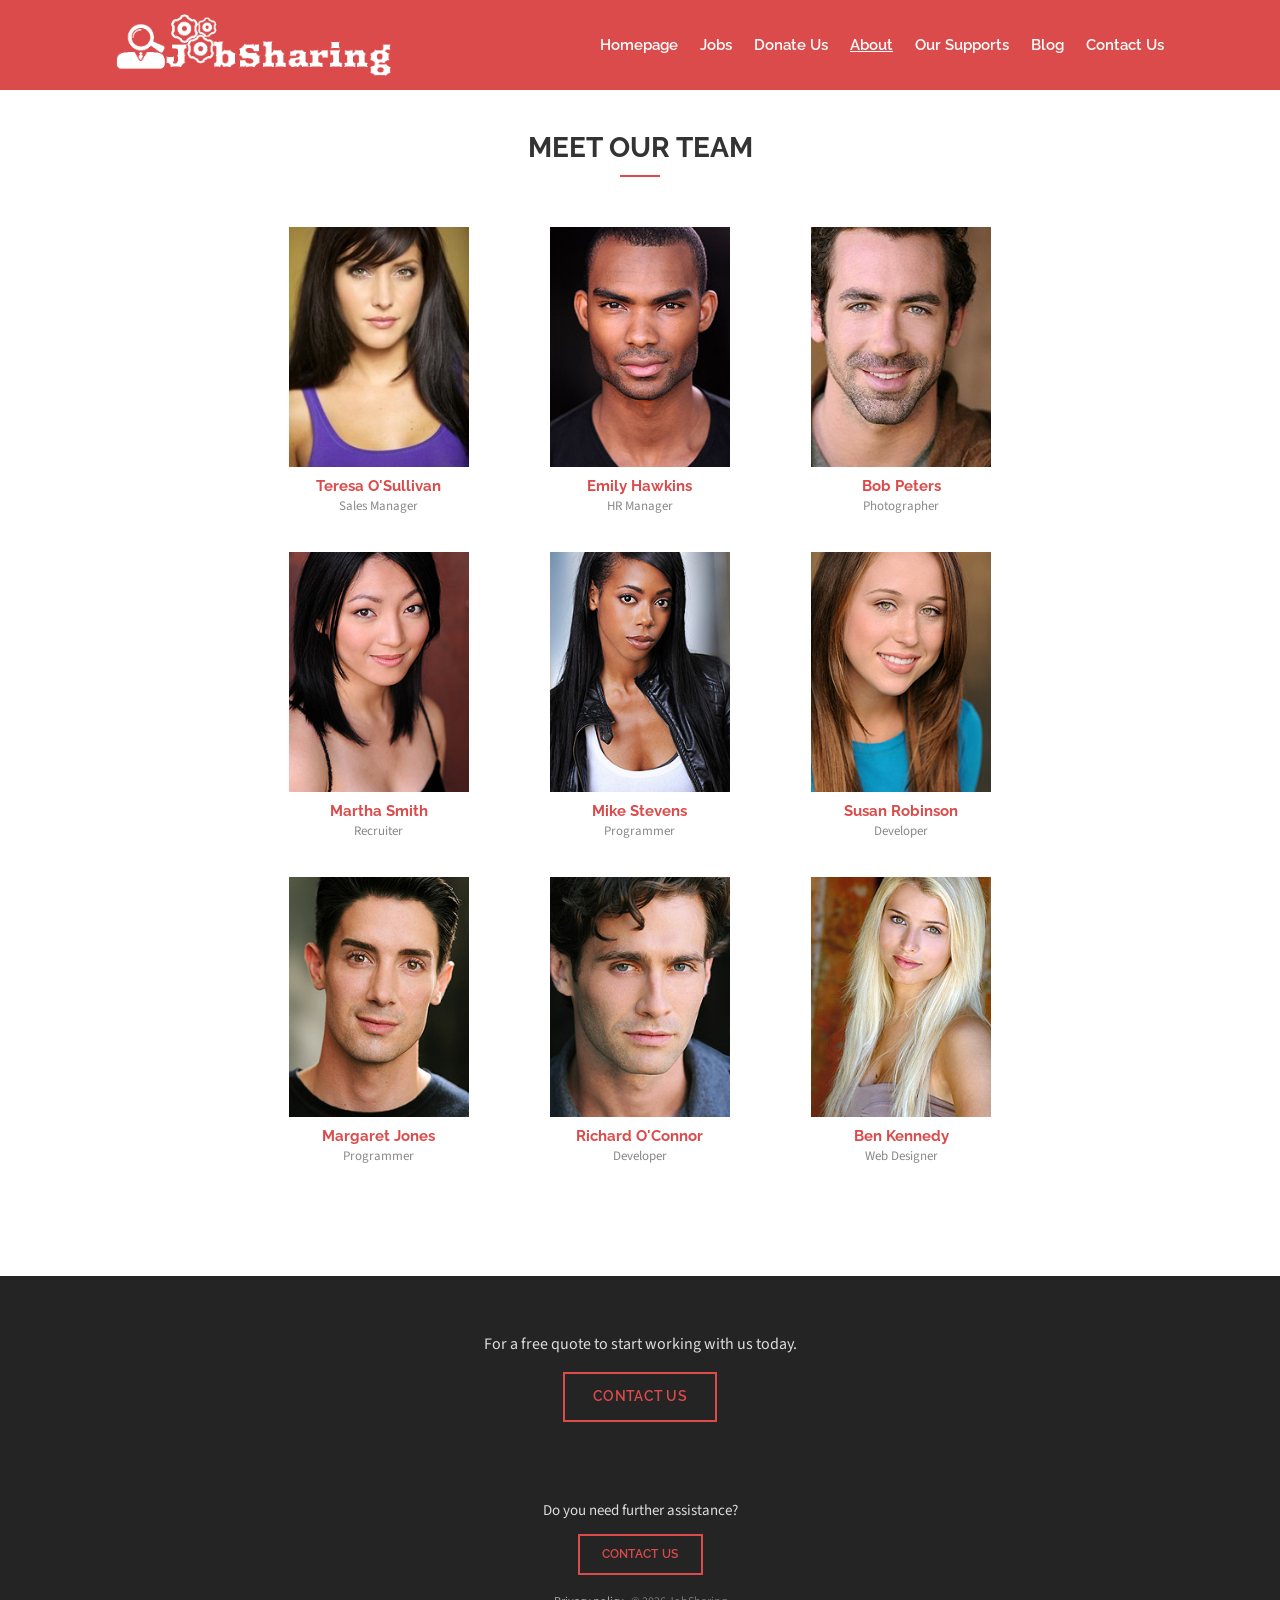
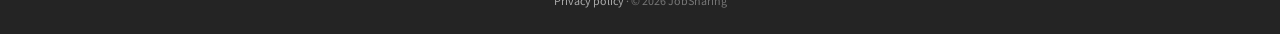
<file: team.html>
<!doctype html>
<html lang="en">
<head>
<meta charset="utf-8">
<meta name="viewport" content="width=device-width, initial-scale=1">
<title>Meet The Team - JobSharing</title>
<link href="https://fonts.googleapis.com/css?family=Raleway:400,500,600,700|Source+Sans+Pro:400,600,700&display=swap" rel="stylesheet">
<!-- Google Analytics (GA4) -->
<script async src="https://www.googletagmanager.com/gtag/js?id=G-1SVJ5B8HEQ"></script>
<script>window.dataLayer=window.dataLayer||[];function gtag(){dataLayer.push(arguments);}gtag('js',new Date());gtag('config','G-1SVJ5B8HEQ');</script>
<!-- Google AdSense -->
<script async src="https://pagead2.googlesyndication.com/pagead/js/adsbygoogle.js?client=ca-pub-1756511142277750" crossorigin="anonymous"></script>
<link rel="stylesheet" href="css/style.css">
</head>
<body>
<div id="site-header"></div>
<main class="section" style="padding-top:40px">
  <div class="container">
    <h1 class="section-title">Meet our team</h1>
    <div class="team-grid" style="margin-top:50px">
      <div><img src="wp-content/uploads/2016/01/emp1.jpg" alt="Teresa O'Sullivan"><h3>Teresa O'Sullivan</h3><p>Sales Manager</p></div>
      <div><img src="wp-content/uploads/2016/01/emp2.jpg" alt="Emily Hawkins"><h3>Emily Hawkins</h3><p>HR Manager</p></div>
      <div><img src="wp-content/uploads/2016/01/emp3.jpg" alt="Bob Peters"><h3>Bob Peters</h3><p>Photographer</p></div>
      <div><img src="wp-content/uploads/2016/01/emp4.jpg" alt="Martha Smith"><h3>Martha Smith</h3><p>Recruiter</p></div>
      <div><img src="wp-content/uploads/2016/01/emp5.jpg" alt="Mike Stevens"><h3>Mike Stevens</h3><p>Programmer</p></div>
      <div><img src="wp-content/uploads/2016/01/emp6.jpg" alt="Susan Robinson"><h3>Susan Robinson</h3><p>Developer</p></div>
      <div><img src="wp-content/uploads/2016/01/emp7.jpg" alt="Margaret Jones"><h3>Margaret Jones</h3><p>Programmer</p></div>
      <div><img src="wp-content/uploads/2016/01/emp8.jpg" alt="Richard O'Connor"><h3>Richard O'Connor</h3><p>Developer</p></div>
      <div><img src="wp-content/uploads/2016/01/emp9.jpg" alt="Ben Kennedy"><h3>Ben Kennedy</h3><p>Web Designer</p></div>
    </div>
  </div>
</main>
<section class="cta-band" style="margin-top:50px">
  <p>For a free quote to start working with us today.</p>
  <a class="btn btn-outline" href="contact.html">Contact us</a>
</section>
<div id="site-footer"></div>
<script src="js/config.js"></script>
<script src="js/common.js"></script>
<script>document.addEventListener("DOMContentLoaded", function () { JS.mountLayout("about"); });</script>
</body>
</html>
</file>
<file: css/style.css>
/* ---------- Base ---------- */
:root {
  --red: #dc4b4b;
  --red-dark: #b93a3a;
  --text: #333;
  --muted: #888;
  --light: #f4f4f4;
  --dark: #242424;
  --border: #e6e6e6;
}
* { box-sizing: border-box; }
html, body { margin: 0; padding: 0; }
body {
  font-family: "Source Sans Pro", "Raleway", Arial, sans-serif;
  color: var(--text);
  background: #fff;
  line-height: 1.55;
  font-size: 16px;
}
a { color: var(--red); text-decoration: none; }
a:hover { text-decoration: underline; }
img { max-width: 100%; height: auto; }
h1, h2, h3, h4 { font-family: "Raleway", Arial, sans-serif; color: var(--text); line-height: 1.25; }
.container { width: 100%; max-width: 1080px; margin: 0 auto; padding: 0 16px; }
.section { padding: 60px 0; }
.section-title { text-align: center; font-size: 28px; text-transform: uppercase; margin: 0 0 8px; }
.section-title::after { content: ""; display: block; width: 40px; height: 2px; background: var(--red); margin: 10px auto 0; }
.center { text-align: center; }
.muted { color: var(--muted); }
.btn {
  display: inline-block; background: var(--red); color: #fff; border: 2px solid var(--red);
  padding: 12px 28px; font-weight: 600; text-transform: uppercase; font-size: 14px; cursor: pointer;
  font-family: "Raleway", Arial, sans-serif; letter-spacing: .3px;
}
.btn:hover { background: var(--red-dark); border-color: var(--red-dark); text-decoration: none; color: #fff; }
.btn-outline { background: transparent; color: var(--red); }
.btn-outline:hover { background: var(--red); color: #fff; }
.btn-dark-outline { background: transparent; color: var(--red); border-color: var(--red); }

/* ---------- Header / nav ---------- */
.site-header { background: var(--red); }
.site-header .container { display: flex; align-items: center; justify-content: space-between; flex-wrap: wrap; padding-top: 14px; padding-bottom: 14px; }
.logo img { height: 62px; width: auto; display: block; }
.main-nav ul { list-style: none; margin: 0; padding: 0; display: flex; flex-wrap: wrap; gap: 4px 22px; }
.main-nav a { color: #fff; font-weight: 600; font-size: 15px; font-family: "Raleway", Arial, sans-serif; }
.main-nav a:hover, .main-nav a.active { text-decoration: underline; }
.main-nav .dropdown { position: relative; }
.main-nav .dropdown-menu {
  display: none; position: absolute; top: 100%; left: 0; background: #222; min-width: 160px; padding: 6px 0; z-index: 20;
}
.main-nav .dropdown:hover .dropdown-menu, .main-nav .dropdown:focus-within .dropdown-menu { display: block; }
.main-nav .dropdown-menu a { display: block; padding: 8px 16px; color: #fff; font-size: 14px; }
.main-nav .dropdown-menu a:hover { background: var(--red); text-decoration: none; }
.menu-toggle { display: none; background: none; border: 0; color: #fff; font-size: 26px; cursor: pointer; }

/* ---------- Hero ---------- */
.hero {
  position: relative; height: 100vh; min-height: 560px; max-height: 1100px; width: 100%;
  display: flex; align-items: center; justify-content: center; text-align: center;
  background: #777; color: #fff; padding: 60px 16px; overflow: hidden;
}
.hero-slides { position: absolute; inset: 0; }
.hero-slide { position: absolute; inset: 0; background-size: cover; background-position: center; opacity: 0; transition: opacity 1.2s ease; }
.hero-slide.active { opacity: 1; }
.hero::before { content: ""; position: absolute; inset: 0; background: rgba(0,0,0,.35); z-index: 1; }
.hero-content { position: relative; z-index: 2; }
.hero h1 { color: #fff; font-size: 52px; margin: 0; text-shadow: 0 2px 8px rgba(0,0,0,.3); }
.hero .line { width: 300px; max-width: 80%; height: 1px; background: var(--red); margin: 18px auto; }
.hero p { font-size: 24px; margin: 0 0 28px; letter-spacing: 1px; }

/* ---------- Services ---------- */
.services { display: grid; grid-template-columns: repeat(3, 1fr); gap: 36px 24px; margin-top: 30px; }
.service { text-align: center; }
.service .icon {
  width: 80px; height: 80px; margin: 0 auto 16px; border: 2px solid var(--red); border-radius: 50%;
  display: flex; align-items: center; justify-content: center; color: var(--red); font-size: 26px; font-weight: 700;
}
.service h3 { font-size: 17px; margin: 0 0 6px; font-weight: 500; }
.service .tag { display: inline-block; background: #3b5998; color: #fff; font-size: 11px; padding: 1px 6px; margin: 4px 0; border-radius: 2px; }
.service p { font-size: 15px; margin: 0; }

/* ---------- Explore band ---------- */
.explore {
  background: linear-gradient(rgba(20,20,20,.88), rgba(20,20,20,.88)), #222; color: #fff; text-align: center; padding: 70px 16px;
}
.explore h2 { color: var(--red); font-size: 30px; text-transform: uppercase; margin: 0 0 40px; }
.explore-row { display: grid; grid-template-columns: 1fr 1fr; gap: 24px; max-width: 800px; margin: 0 auto; }
.explore-row p { color: #ddd; margin: 0 0 18px; font-size: 18px; }

/* ---------- Jobs list ---------- */
.page-title { font-size: 26px; margin: 40px 0 20px; }
.search-box { background: var(--light); padding: 14px; display: grid; grid-template-columns: 1fr 1fr; gap: 10px; }
.search-box input[type="text"] {
  width: 100%; padding: 12px; border: 1px solid var(--border); background: #fff; font-size: 15px; font-family: inherit;
}
.type-filters { display: flex; flex-wrap: wrap; gap: 0; background: #ececec; border-top: 1px solid var(--border); }
.type-filters label { padding: 10px 14px; font-size: 14px; font-weight: 600; cursor: pointer; display: flex; align-items: center; gap: 6px; }
.results-bar { display: flex; justify-content: space-between; padding: 10px 14px; font-size: 14px; background: var(--light); border-bottom: 1px solid var(--border); }
.job-list { border-top: 0; }
.job-card {
  display: grid; grid-template-columns: 56px 1fr auto; gap: 14px; align-items: center;
  padding: 18px 14px; border-bottom: 1px solid var(--border); position: relative;
}
.job-card::after { content: ""; position: absolute; left: 0; bottom: -1px; width: 28px; height: 2px; background: var(--red); }
.job-logo { width: 56px; height: 56px; background: #f1f1f1; display: flex; align-items: center; justify-content: center; color: #aaa; font-size: 22px; }
.job-title { font-family: "Raleway", Arial, sans-serif; font-size: 17px; font-weight: 600; margin: 0; }
.job-title a { color: var(--text); }
.job-title a:hover { color: var(--red); }
.job-meta { font-size: 14px; color: var(--muted); margin-top: 2px; }
.job-right { text-align: right; font-size: 14px; white-space: nowrap; }
.badge { font-weight: 700; }
.badge-part { color: #f0853a; }
.badge-full { color: #7ed321; }
.badge-other { color: #3b9ad8; }
.fav-btn { background: none; border: 0; cursor: pointer; font-size: 18px; color: #ccc; padding: 0 0 0 6px; }
.fav-btn.on { color: var(--red); }
.load-more { display: block; margin: 24px auto; background: none; border: 0; color: var(--red); font-weight: 700; font-size: 16px; cursor: pointer; }
.empty { padding: 30px; text-align: center; color: var(--muted); }

/* ---------- Job detail ---------- */
.job-detail { display: grid; grid-template-columns: 2fr 1fr; gap: 40px; padding: 40px 0 60px; }
.job-detail h1 { font-size: 26px; margin: 0 0 10px; }
.job-facts { display: flex; flex-wrap: wrap; gap: 14px; font-size: 14px; color: var(--muted); margin: 10px 0 20px; }
.job-facts span { white-space: nowrap; }
.job-body { font-size: 15px; }
.job-body img { display: block; margin: 0 0 16px; }
.job-body ul { padding-left: 20px; }
.job-body h2, .job-body h3, .job-body h4 { font-size: 18px; }
.apply-btn { margin: 26px 0 10px; }
.sidebar-box { border-top: 1px solid var(--border); padding-top: 14px; margin-bottom: 26px; }
.sidebar-box h3 { font-size: 15px; text-transform: uppercase; margin: 0 0 10px; }
.sidebar-box p { font-size: 14px; margin: 0 0 10px; }
.sidebar-box input, .sidebar-box select { width: 100%; padding: 10px; border: 1px solid var(--border); margin-bottom: 10px; font-size: 14px; font-family: inherit; }
.placeholder-note { font-size: 13px; color: var(--muted); }

/* ---------- Inner pages ---------- */
.page-intro { max-width: 760px; margin: 0 auto; font-size: 16px; }
.page-intro h2 { font-size: 22px; }
.page-intro p { margin: 0 0 16px; }
.stats { background: var(--red); color: #fff; }
.stats-row { display: grid; grid-template-columns: repeat(4, 1fr); text-align: center; padding: 26px 0; gap: 10px; }
.stats-row .n { font-family: "Raleway", Arial, sans-serif; font-size: 40px; font-weight: 700; }
.stats-row .l { font-size: 14px; }
.cta-band { background: var(--dark); color: #ddd; text-align: center; padding: 40px 16px; }

.testimonials { display: grid; grid-template-columns: repeat(3, 1fr); gap: 36px 28px; text-align: center; }
.testimonial q { display: block; font-style: italic; font-size: 15px; margin-bottom: 18px; color: #444; }
.testimonial img { width: 110px; height: 110px; object-fit: cover; border-radius: 50%; display: block; margin: 0 auto 10px; }
.testimonial .who { color: var(--red); font-family: "Raleway", Arial, sans-serif; font-weight: 600; margin: 0; }
.testimonial .role { font-size: 13px; color: var(--muted); }
.clients { background: #efefef; padding: 40px 16px; }
.clients-row { display: flex; flex-wrap: wrap; justify-content: space-evenly; align-items: center; gap: 24px; }
.clients-row img { height: 56px; width: auto; max-width: 150px; object-fit: contain; }

.team-grid { display: grid; grid-template-columns: repeat(3, 1fr); gap: 36px 24px; max-width: 760px; margin: 0 auto; text-align: center; }
.team-grid img { width: 100%; max-width: 180px; height: 240px; object-fit: cover; display: block; margin: 0 auto 10px; }
.team-grid h3 { color: var(--red); font-size: 15px; margin: 0; }
.team-grid p { font-size: 13px; color: var(--muted); margin: 0; }

.blog-grid { display: grid; grid-template-columns: repeat(3, 1fr); gap: 30px 24px; }
.blog-card h3 { font-size: 16px; margin: 0 0 6px; }
.blog-card h3 a { color: var(--red); }
.blog-card .date { font-size: 13px; color: var(--muted); margin-bottom: 6px; }
.blog-card p { font-size: 15px; margin: 0; }
.news-grid { display: grid; grid-template-columns: repeat(3, 1fr); gap: 24px; }

.contact-grid { display: grid; grid-template-columns: 2fr 1fr; gap: 40px; }
.contact-grid h2 { font-size: 30px; margin: 0 0 8px; }
.form-row { margin-bottom: 14px; }
.form-row label { display: block; font-size: 14px; margin-bottom: 4px; }
.form-row input, .form-row textarea, .form-row select {
  width: 100%; max-width: 440px; padding: 10px; border: 1px solid var(--border); background: #f9f9f9; font-size: 15px; font-family: inherit;
}
.form-row textarea { min-height: 150px; max-width: 100%; }

.donate-grid { display: grid; grid-template-columns: 1fr 1.2fr; gap: 40px; align-items: start; }
.donate-grid h1 { font-size: 36px; }
.amount-box { display: flex; align-items: center; border: 1px solid var(--border); background: #f9f9f9; max-width: 260px; margin-bottom: 16px; }
.amount-box span { padding: 10px 12px; background: #eee; }
.amount-box input { border: 0; padding: 10px; background: transparent; font-size: 18px; width: 100%; font-family: inherit; }
.amount-box input:focus { outline: none; }
.amount-presets { display: flex; flex-wrap: wrap; gap: 8px; margin-bottom: 16px; }
.amount-presets button { border: 1px solid var(--border); background: #fff; padding: 8px 14px; cursor: pointer; font-size: 14px; }
.amount-presets button:hover { border-color: var(--red); color: var(--red); }

/* ---------- Footer ---------- */
.site-footer { background: var(--dark); color: #aaa; text-align: center; padding: 22px 16px; font-size: 13px; }
.site-footer .cta { color: #ddd; margin-bottom: 12px; font-size: 15px; }
.site-footer .btn { font-size: 12px; padding: 9px 22px; background: transparent; color: var(--red); }
.site-footer .btn:hover { background: var(--red); color: #fff; }
.site-footer .copy { margin-top: 18px; font-size: 12px; color: #777; }
.scroll-top { position: fixed; right: 16px; bottom: 16px; background: var(--red); color: #fff; width: 40px; height: 40px; display: none; align-items: center; justify-content: center; text-decoration: none; font-size: 18px; }
.scroll-top.show { display: flex; }

/* ---------- Responsive ---------- */
@media (max-width: 900px) {
  .hero h1 { font-size: 38px; }
  .services { grid-template-columns: repeat(2, 1fr); }
  .blog-grid, .news-grid { grid-template-columns: repeat(2, 1fr); }
  .testimonials { grid-template-columns: 1fr; }
  .job-detail, .contact-grid, .donate-grid { grid-template-columns: 1fr; }
  .stats-row { grid-template-columns: repeat(2, 1fr); }
}
@media (max-width: 720px) {
  .menu-toggle { display: block; }
  .main-nav { display: none; width: 100%; }
  .main-nav.open { display: block; }
  .main-nav ul { flex-direction: column; gap: 0; padding: 10px 0; }
  .main-nav a { display: block; padding: 8px 0; }
  .main-nav .dropdown-menu { position: static; display: block; background: transparent; padding: 0 0 0 14px; min-width: 0; }
  .main-nav .dropdown-menu a { padding: 6px 0; }
  .logo img { height: 50px; }
  .hero { height: 85vh; min-height: 420px; }
  .hero h1 { font-size: 30px; }
  .hero p { font-size: 18px; }
  .services, .explore-row { grid-template-columns: 1fr; }
  .search-box { grid-template-columns: 1fr; }
  .team-grid { grid-template-columns: repeat(2, 1fr); }
  .blog-grid, .news-grid { grid-template-columns: 1fr; }
  .job-card { grid-template-columns: 44px 1fr; }
  .job-card .job-logo { width: 44px; height: 44px; }
  .job-right { grid-column: 2; text-align: left; }
  .section { padding: 40px 0; }
  .section-title { font-size: 22px; }
}

/* ---------- Ads, donate box and Facebook (job pages) ---------- */
.ad-placeholder {
  background: #f0f0f0; border: 1px dashed #bbb; color: #999; font-size: 13px; text-align: center;
  padding: 40px 10px; min-height: 100px; display: flex; align-items: center; justify-content: center;
}
.ad-before, .ad-body, .ad-after { margin: 28px 0; }
.ad-side { margin-bottom: 26px; }
.job-side .sidebar-box iframe { display: block; max-width: 340px; }
.donate-box .amount-box { max-width: 100%; }
.donate-box .btn { width: 100%; text-align: center; }
.ad-before ins, .ad-body ins, .ad-after ins, .ad-side ins { min-height: 100px; }

/* ---------- Newsletter sign-up ---------- */
.newsletter-box form { margin-top: 8px; }
.newsletter-box .nl-label { display: block; font-size: 13px; margin: 6px 0 2px; font-weight: 600; }
.newsletter-box input[type="email"], .newsletter-box input[type="text"] { width: 100%; padding: 10px; border: 1px solid var(--border); background: #f9f9f9; font-size: 14px; margin-bottom: 4px; font-family: inherit; }
.nl-consent { display: flex; gap: 8px; align-items: flex-start; font-size: 12px; color: #666; margin: 10px 0; }
.nl-consent input { margin-top: 3px; }
.newsletter-band .sidebar-box { border-top: 0; }

/* ---------- Pictures from WordPress (featured image, company logo) ---------- */
.job-hero { display: block; width: 100%; height: auto; margin: 0 0 22px; }
.job-logo img { width: 100%; height: 100%; object-fit: contain; }
.company-logo { display: block; max-width: 160px; max-height: 80px; object-fit: contain; margin: 0 0 10px; }

/* Blog post body */
.post-body h2 { font-size: 22px; margin: 28px 0 10px; }
.post-body p, .post-body li { line-height: 1.7; font-size: 16px; }
.post-body ul { padding-left: 22px; margin: 0 0 16px; }
.post-body li { margin-bottom: 6px; }
</file>
